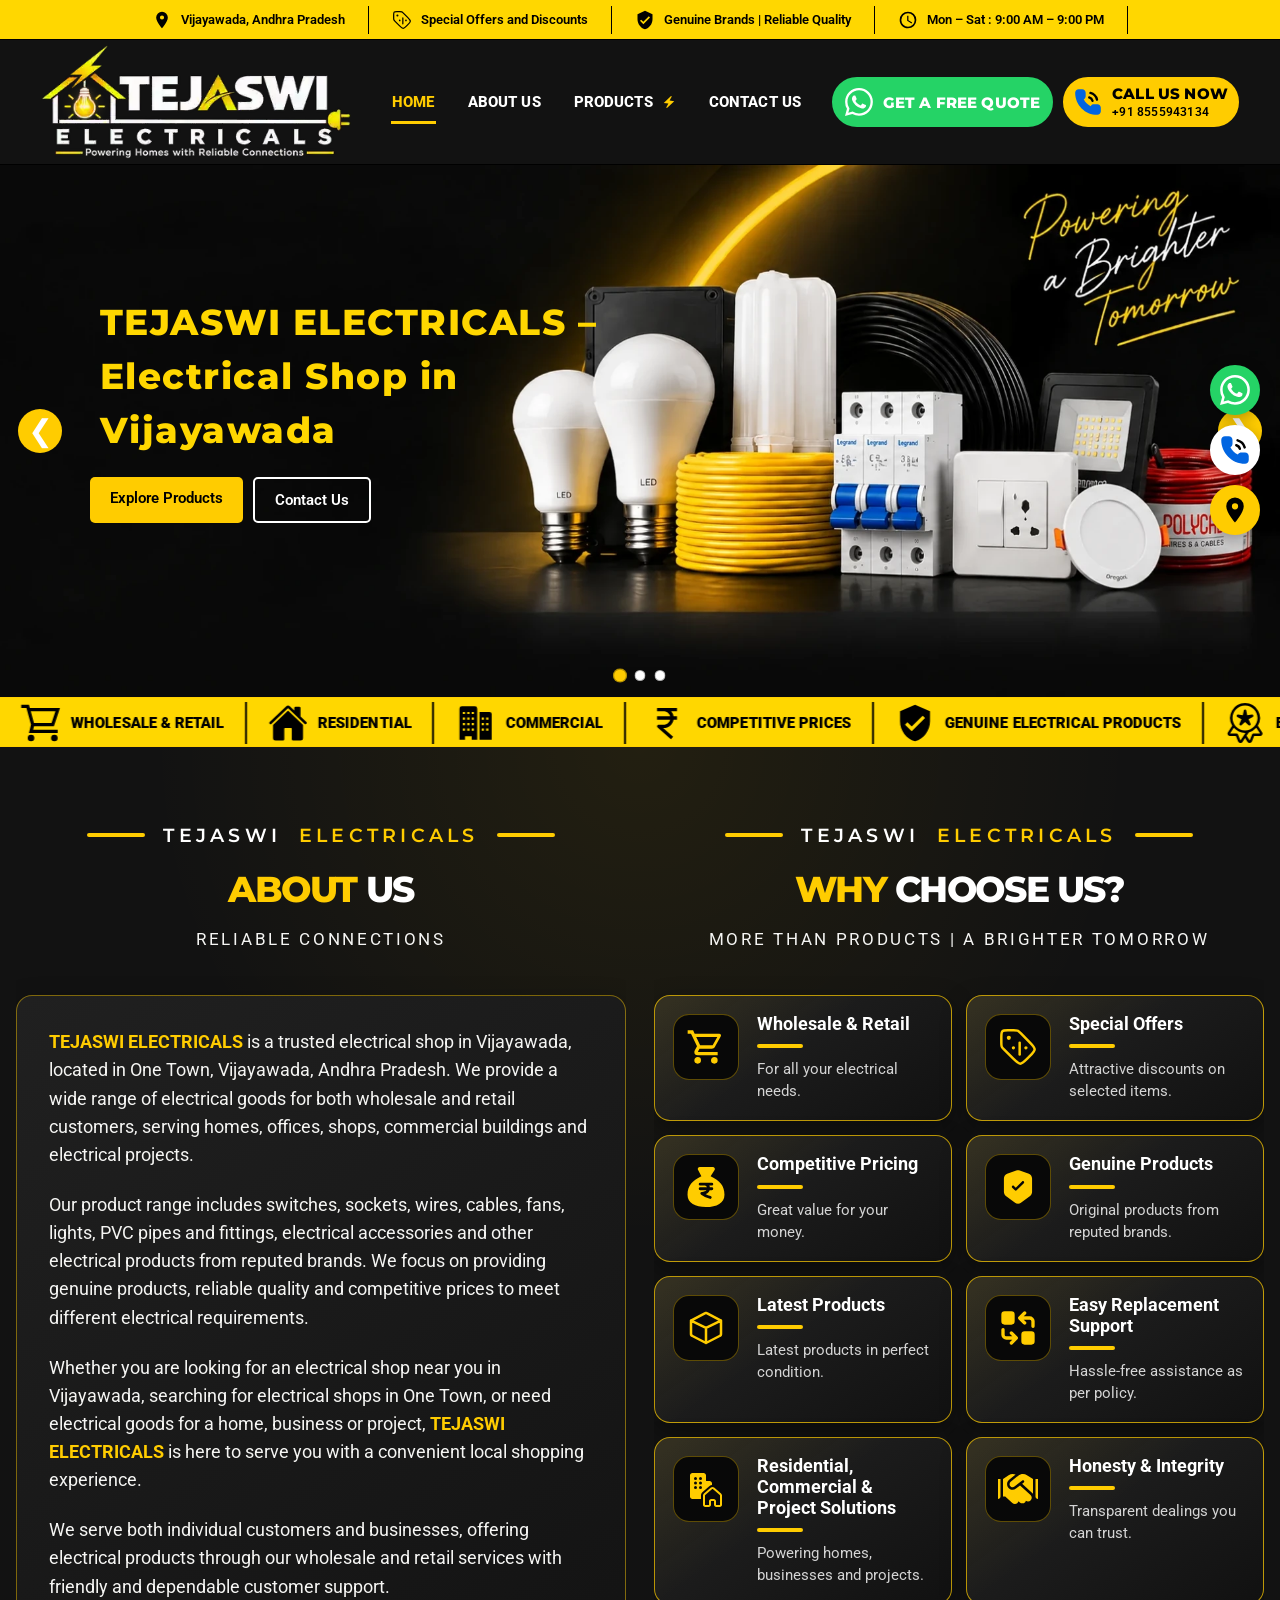
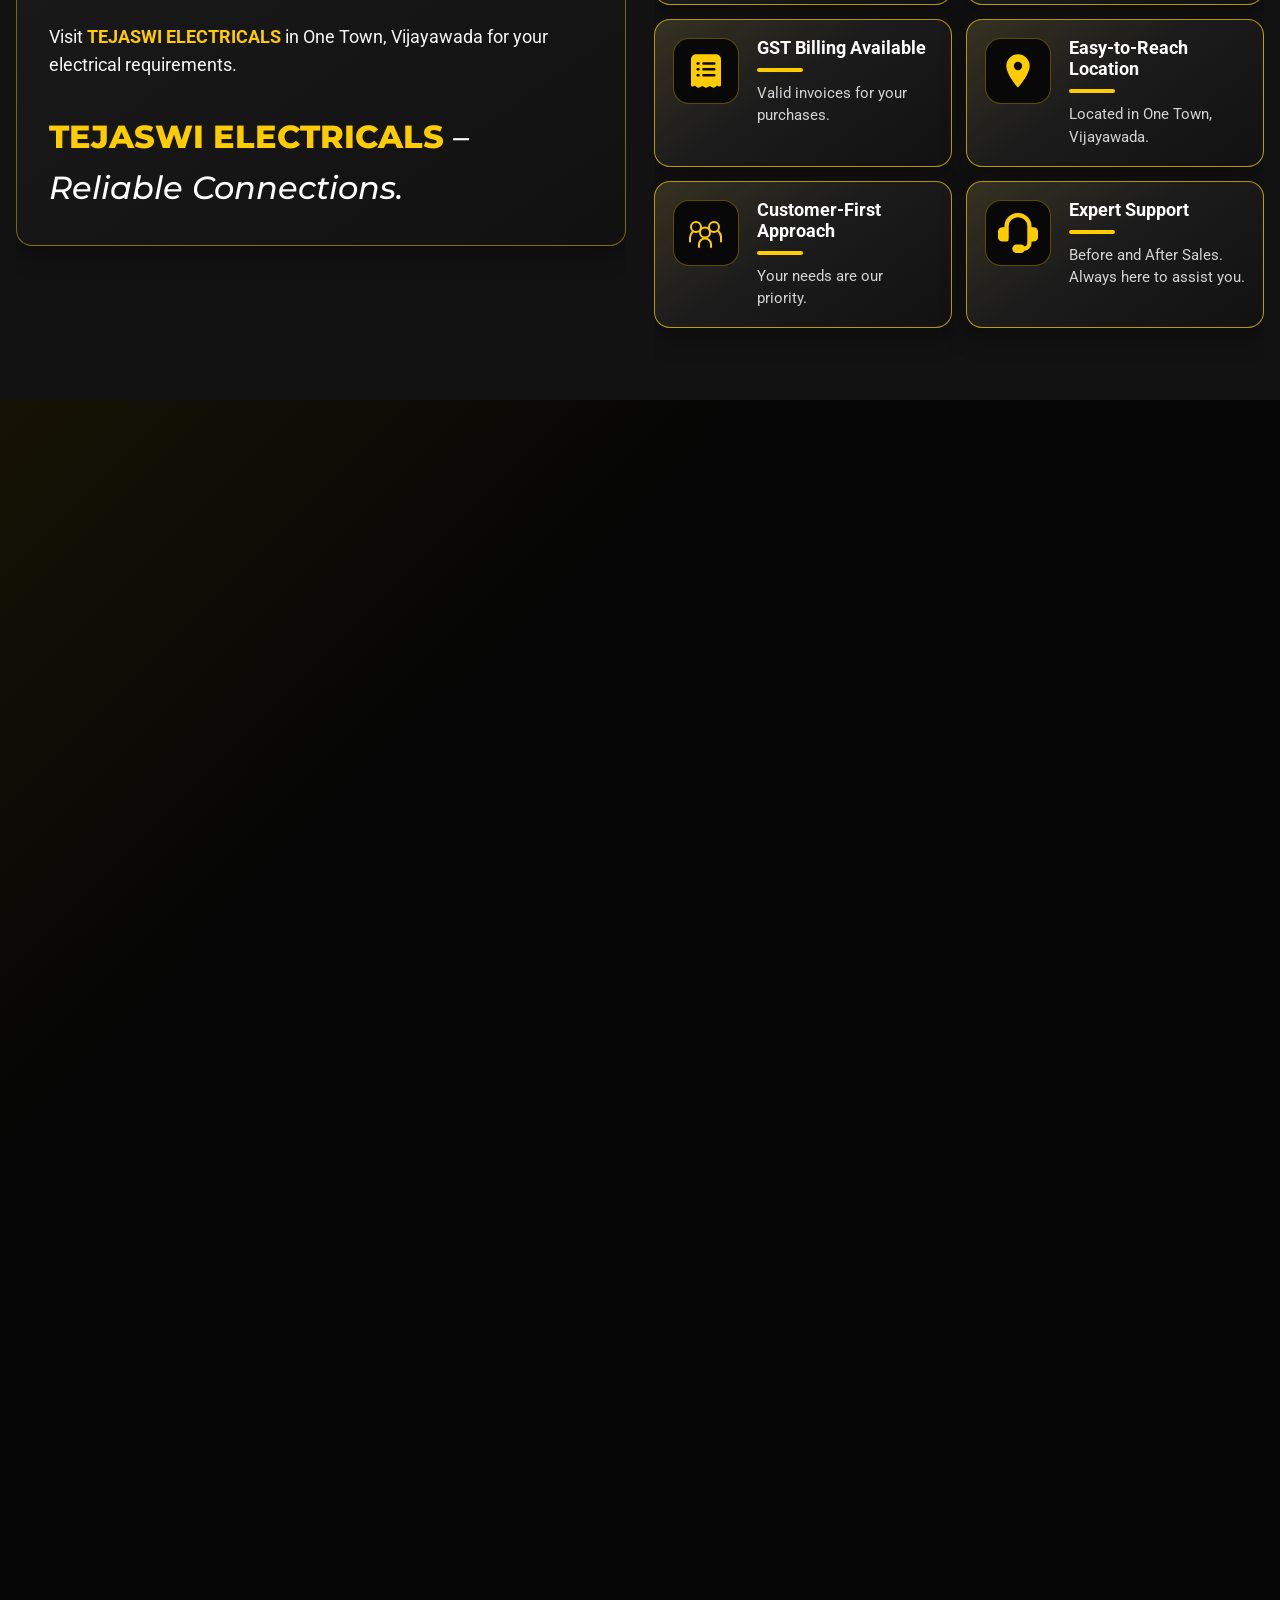
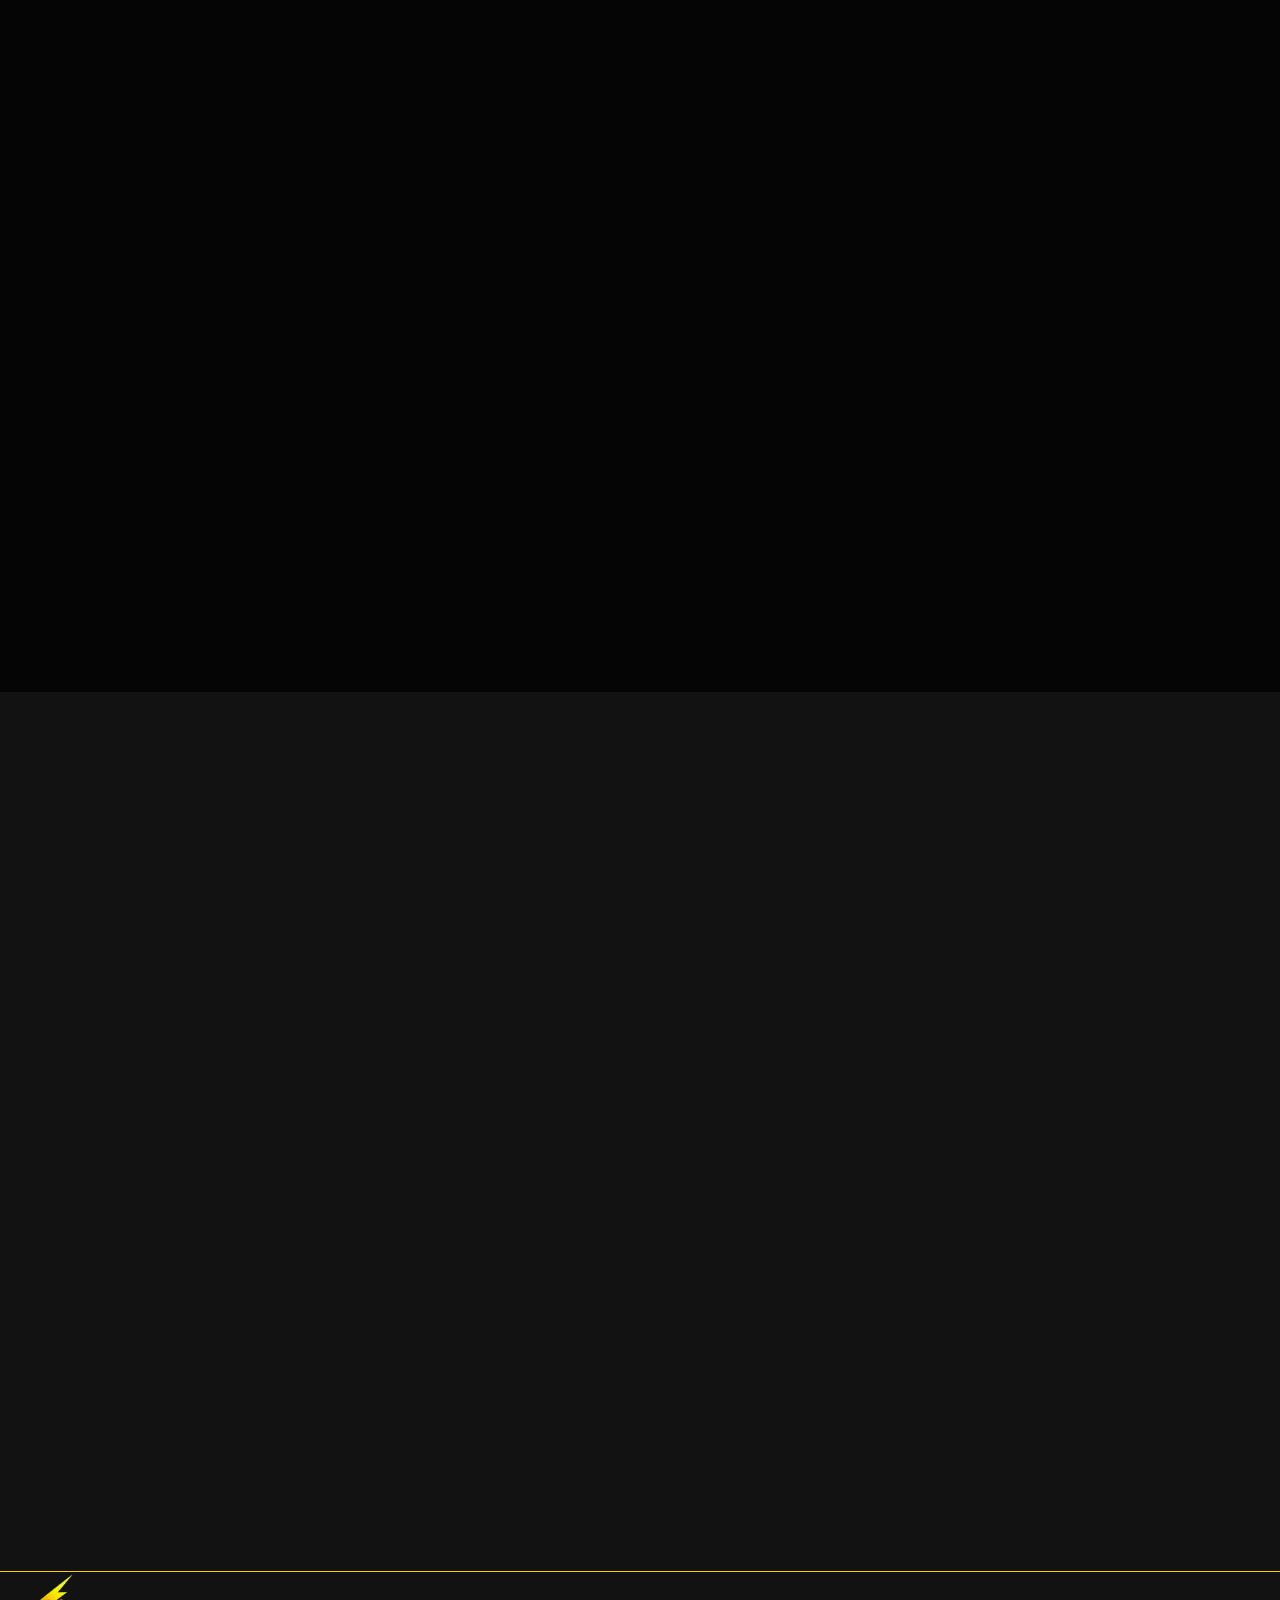
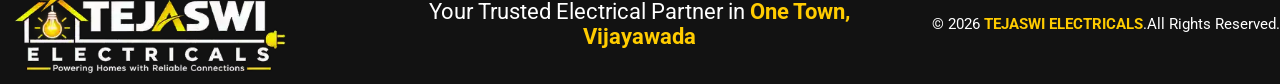
<file: index.html>
<!doctype html>
<html lang="en-IN">
<head>
<meta charset="utf-8">
<meta name="viewport" content="width=device-width, initial-scale=1">
<meta name="theme-color" content="#121212">
<meta name="robots" content="index, follow, max-image-preview:large, max-snippet:-1, max-video-preview:-1">
<meta name="author" content="TEJASWI ELECTRICALS">
<title>TEJASWI ELECTRICALS | Electrical Shop in Vijayawada | Wholesale & Retail</title>
<meta name="description" content="TEJASWI ELECTRICALS is a wholesale and retail electrical shop in One Town, Vijayawada, offering switches, sockets, wires, cables, fans, lights and electrical accessories.">
<link rel="canonical" href="https://tejaswielectricals.github.io/">
<meta property="og:type" content="website">
<meta property="og:site_name" content="TEJASWI ELECTRICALS">
<meta property="og:title" content="TEJASWI ELECTRICALS | Electrical Shop in Vijayawada">
<meta property="og:description" content="Wholesale &amp; retail electrical shop in Vijayawada offering switches, sockets, wires, cables, fans, lights, extension boards and other electrical accessories.">
<meta property="og:url" content="https://tejaswielectricals.github.io/">
<meta property="og:image" content="https://tejaswielectricals.github.io/images/Tejaswi_Electricals_Vijayawada_Logo.svg">
<meta name="twitter:card" content="summary">
<meta name="twitter:title" content="TEJASWI ELECTRICALS | Electrical Shop in Vijayawada">
<meta name="twitter:description" content="Wholesale &amp; retail electrical shop in Vijayawada offering switches, sockets, wires, cables, fans, lights, extension boards and other electrical accessories.">
<meta name="twitter:image" content="https://tejaswielectricals.github.io/images/Tejaswi_Electricals_Vijayawada_Logo.svg">
<link rel="preconnect" href="https://fonts.googleapis.com">
<link rel="preconnect" href="https://fonts.gstatic.com" crossorigin>
<link href="https://fonts.googleapis.com/css2?family=Montserrat:wght@600;700;800&family=Roboto:wght@400;500;600;700&display=swap" rel="stylesheet">
<link rel="icon" type="image/svg+xml" sizes="32x32"
href="images/Tejaswi_Electricals.svg">
<link rel="stylesheet" href="css/style.css">
<script type="application/ld+json">
{
"@context": "https://schema.org",
"@type": "Store",
"name": "TEJASWI ELECTRICALS",
"description": "Wholesale and retail electrical supply store in Vijayawada offering genuine electrical switches, sockets, wires, cables, fans, lights, MCBs, extension boards and other electrical accessories at competitive prices.",
"url": "https://tejaswielectricals.github.io/",
"@id": "https://tejaswielectricals.github.io/#store",
"telephone": "+918555943134",
"email": "tejaswielectricals2026@gmail.com",
// "image": "https://tejaswielectricals.github.io/images/shop.jpg",
"image": [
  "https://tejaswielectricals.github.io/images/shop-exterior.jpg",
  "https://tejaswielectricals.github.io/images/shop-interior.jpg",
  "https://tejaswielectricals.github.io/images/shop-display.jpg"
],
  "logo": "https://tejaswielectricals.github.io/images/logo.png",

  "geo": {
    "@type": "GeoCoordinates",
    "latitude": 16.5168874,
    "longitude": 80.6100423
  },

  "hasMap": "https://www.google.com/maps/dir/?api=1&destination=16.5168874%2C80.6100423",
"sameAs": [
  "https://www.facebook.com/YOUR-PAGE",
  "https://www.google.com/maps/dir/?api=1&destination=16.5168874%2C80.6100423",
  "https://www.instagram.com/YOUR-ACCOUNT"
],

"address": {
"@type": "PostalAddress",
"streetAddress": "11-20-20, Pulabhavi Street, One Town",
"addressLocality": "Vijayawada",
"postalCode": "520001",
"addressRegion": "Andhra Pradesh",
"addressCountry": "IN"
},
"areaServed": {
"@type": "City",
"name": "Vijayawada"
},
"openingHoursSpecification": [
{
"@type": "OpeningHoursSpecification",
"dayOfWeek": [
"Monday",
"Tuesday",
"Wednesday",
"Thursday",
"Friday",
"Saturday"
],
"opens": "09:00",
"closes": "21:00"
}
]
}
</script>
</head>
<body>
<header class="header">
<div class="topbar">
<div class="topitem">
<img class="external-icon" src="images/icons/Tejaswi_Electricals_Vijayawada_Location.svg" alt="Tejaswi_Electricals_Vijayawada_Location">
Vijayawada, Andhra Pradesh
</div>
<div class="topitem">
<img class="external-icon" src="images/icons/Tejaswi_Electricals_Deep_Discount_Special_Offers_.svg" alt="">
Special Offers and Discounts
</div>
<div class="topitem">
<img class="external-icon" src="images/icons/Tejaswi_Electricals_Genuine_Electrical_Products_.svg" alt="Tejaswi_Electricals_Genuine_Electrical_Products">
Genuine Brands | Reliable Quality
</div>
<div class="topitem">
<img class="external-icon" src="images/icons/Tejaswi_Electricals_Timings.svg" alt="Tejaswi_Electricals_Timings">
Mon – Sat : 9:00 AM – 9:00 PM
</div>
</div>
<div class="navwrap">
<nav class="nav">
<a class="brandnav" href="index.html" aria-label="TEJASWI ELECTRICALS home">
<img alt="TEJASWI ELECTRICALS in Vijayawada" src="images/Tejaswi_Electricals_Vijayawada_Logo.svg">
</a>
<div class="links">
<a class="link active" href="index.html">HOME</a>
<a class="link" href="#tejaswi-about-section">ABOUT US</a>
<div class="products">
<a class="link products-trigger" href="#tejaswi-shop-section">
PRODUCTS
<img class="external-icon" src="images/Tejaswi_Electricals.svg" alt="Tejaswi_Electricals_Buy_Products">
</a>
</div>
<a class="link" href="#tejaswi-contact-section">CONTACT US</a>
</div>
<div class="actions">
<a class="cta quote" href="https://wa.me/918555943134" target="_blank" rel="noopener">
<img class="external-icon" src="images/social/Tejaswi_Electricals_Vijayawada_Whatsapp.svg" alt="Tejaswi Electricals Whatsapp Quote">
GET A FREE QUOTE
</a>
<a class="cta call" href="tel:+918555943134">
<img class="external-icon" src="images/social/Tejaswi_Electricals_Vijayawada_Phonecall.svg" alt="Tejaswi Electricals Phone Number">
<span class="call-copy">CALL US NOW<small> +91 8555943134 </small></span>
</a>
</div>
<button class="menu-btn" id="menuBtn" aria-label="Open menu" aria-expanded="false">
<img class="external-icon" src="images/icons/Tejaswi_Electricals_Menu.svg" alt="Menu">
</button>
</nav>
</div>
<div class="mobile-menu" id="mobileMenu">
<a class="mobile-row active" href="index.html">
<span class="mi"><img class="external-icon" src="images/icons/Tejaswi_Electricals_Home.svg" alt="Tejaswi_Electricals_Home"></span>
HOME
</a>
<a class="mobile-row" href="#tejaswi-about-section">
<span class="mi"><img class="external-icon" src="images/icons/Tejaswi_Electricals_Customer_First.svg" alt="Tejaswi_Electricals_About_Us"></span>
ABOUT US
</a>
<div class="product-mobile" id="productMobile">
<a class="mobile-row" href="#tejaswi-shop-section">
<span class="mi"><img class="external-icon" src="images/icons/Tejaswi_Electricals_Buy_Products.svg" alt="Tejaswi_Electricals_Buy_Products"></span>
PRODUCTS
</a>
<button class="product-toggle" id="productToggle" aria-label="Open products submenu">
<img class="external-icon" src="images/Tejaswi_Electricals.svg" alt="Tejaswi_Electricals">
</button>
</div>
<a class="mobile-row" href="#tejaswi-contact-section">
<span class="mi"><img class="external-icon" src="images/icons/Tejaswi_Electricals_Contact_US.svg" alt="Tejaswi_Electricals_Contact_Us"></span>
CONTACT US
</a>
<div class="mobile-actions">
<a class="cta quote" href="https://wa.me/918555943134" target="_blank" rel="noopener">
<img class="external-icon" src="images/social/Tejaswi_Electricals_Vijayawada_Whatsapp.svg" alt="Tejaswi Electricals Whatsapp Quote">
GET A FREE QUOTE
</a>
<a class="cta call" href="tel:+918555943134">
<span class="mobile-call-line">
<img class="external-icon" src="images/social/Tejaswi_Electricals_Vijayawada_Phonecall.svg" alt="Tejaswi Electricals Phone Number">
<strong>CALL US NOW</strong>
</span>
<small>+91 8555943134</small>
</a>
</div>
</div>
</header>
<div class="header-spacer" aria-hidden="true"></div>
<main>
<section id="tejaswi-electricals-slider"
aria-label="TEJASWI ELECTRICALS banners">
<input type="radio"
name="tejaswi-electricals-slider-control"
id="tejaswi-slider-slide-1"
checked>
<input type="radio"
name="tejaswi-electricals-slider-control"
id="tejaswi-slider-slide-2">
<input type="radio"
name="tejaswi-electricals-slider-control"
id="tejaswi-slider-slide-3">
<div class="tejaswi-slider-slides">
<div class="tejaswi-slider-slide">
<picture><source media="(max-width: 768px)" srcset="images/banners/b1m.webp">
<img
src="images/banners/b1.webp"
width="1942" height="809" alt=" TEJASWI ELECTRICALS wholesale and retail electrical products including fans, lights, switches,sockets and MCBs"
loading="eager" fetchpriority="high" decoding="async"></picture>
<div class="tejaswi-slider-content">
<div class="tejaswi-slider-small-title">
<h1>TEJASWI ELECTRICALS – Electrical Shop in Vijayawada</h1>
</div>
<div class="tejaswi-slider-buttons">
<a class="tejaswi-slider-button tejaswi-slider-button-primary"
href="#tejaswi-shop-section">
Explore Products
</a>
<a class="tejaswi-slider-button tejaswi-slider-button-secondary"
href="#tejaswi-contact-section">
Contact Us
</a>
</div>
</div>
</div>
<div class="tejaswi-slider-slide">
<picture><source media="(max-width: 768px)" srcset="images/banners/b2m.webp">
<img
src="images/banners/b2.webp"
width="1942" height="809"
alt="Fans and lighting electrical products"
loading="lazy" decoding="async"></picture>
</div>
<div class="tejaswi-slider-slide">
<picture><source media="(max-width: 768px)" srcset="images/banners/b3m.webp">
<img
src="images/banners/b3.webp"
width="1942" height="809"
alt="Trusted electrical brands and products"
loading="lazy" decoding="async"></picture>
</div>
</div>
<div class="tejaswi-slider-arrow-set tejaswi-slider-arrows-1">
<label
class="tejaswi-slider-arrow tejaswi-slider-arrow-prev"
for="tejaswi-slider-slide-3">
&#10094;
</label>
<label
class="tejaswi-slider-arrow tejaswi-slider-arrow-next"
for="tejaswi-slider-slide-2">
&#10095;
</label>
</div>
<div class="tejaswi-slider-arrow-set tejaswi-slider-arrows-2">
<label
class="tejaswi-slider-arrow tejaswi-slider-arrow-prev"
for="tejaswi-slider-slide-1">
&#10094;
</label>
<label
class="tejaswi-slider-arrow tejaswi-slider-arrow-next"
for="tejaswi-slider-slide-3">
&#10095;
</label>
</div>
<div class="tejaswi-slider-arrow-set tejaswi-slider-arrows-3">
<label
class="tejaswi-slider-arrow tejaswi-slider-arrow-prev"
for="tejaswi-slider-slide-2">
&#10094;
</label>
<label
class="tejaswi-slider-arrow tejaswi-slider-arrow-next"
for="tejaswi-slider-slide-1">
&#10095;
</label>
</div>
<div class="tejaswi-slider-dots">
<label
class="tejaswi-slider-dot"
for="tejaswi-slider-slide-1">
</label>
<label
class="tejaswi-slider-dot"
for="tejaswi-slider-slide-2">
</label>
<label
class="tejaswi-slider-dot"
for="tejaswi-slider-slide-3">
</label>
</div>
</section>
<section class="tejaswi-marquee" aria-label="TEJASWI ELECTRICALS highlights">
<div class="marquee-track">
<div class="marquee-group">
<div class="marquee-item">
<img src="images/icons/Tejaswi_Electricals_Wholesale_Retail_.svg" alt="" class="marquee-icon">
<span>WHOLESALE & RETAIL</span>
</div>
<span class="separator" aria-hidden="true"></span>
<div class="marquee-item">
<img src="images/icons/Tejaswi_Electricals_Home_.svg" alt="" class="marquee-icon">
<span>RESIDENTIAL</span>
</div>
<span class="separator" aria-hidden="true"></span>
<div class="marquee-item">
<img src="images/icons/Tejaswi_Electricals_Commercial.svg" alt="" class="marquee-icon">
<span>COMMERCIAL</span>
</div>
<span class="separator" aria-hidden="true"></span>
<div class="marquee-item">
<img src="images/icons/Tejaswi_Electricals_Competitive_Price_.svg" alt="" class="marquee-icon">
<span>COMPETITIVE PRICES</span>
</div>
<span class="separator" aria-hidden="true"></span>
<div class="marquee-item">
<img src="images/icons/Tejaswi_Electricals_Genuine_Electrical_Products_.svg" alt="" class="marquee-icon">
<span>GENUINE ELECTRICAL PRODUCTS</span>
</div>
<span class="separator" aria-hidden="true"></span>
<div class="marquee-item">
<img src="images/icons/Tejaswi_Electricals_Genuine_Best_Trusted_Brands_.svg" alt="" class="marquee-icon">
<span>BEST BRANDS</span>
</div>
<span class="separator" aria-hidden="true"></span>
<div class="marquee-item">
<img src="images/icons/Tejaswi_Electricals_Customer_Support_.svg" alt="" class="marquee-icon">
<span>AFTER-SALES SUPPORT</span>
</div>
<span class="separator" aria-hidden="true"></span>
<div class="marquee-item">
<img src="images/icons/Tejaswi_Electricals_Vijayawada_Location.svg" alt="" class="marquee-icon">
<span>VISIT OUR STORE</span>
</div>
<span class="separator" aria-hidden="true"></span><img src="images/icons/baseline_double_arrow.svg" alt="" class="end-arrow">
</div>
<div class="marquee-group" aria-hidden="true">
<div class="marquee-item">
<img src="images/icons/Tejaswi_Electricals_Wholesale_Retail_.svg" alt="" class="marquee-icon">
<span>WHOLESALE & RETAIL</span>
</div>
<span class="separator" aria-hidden="true"></span>
<div class="marquee-item">
<img src="images/icons/Tejaswi_Electricals_Home_.svg" alt="" class="marquee-icon">
<span>RESIDENTIAL</span>
</div>
<span class="separator" aria-hidden="true"></span>
<div class="marquee-item">
<img src="images/icons/Tejaswi_Electricals_Commercial.svg" alt="" class="marquee-icon">
<span>COMMERCIAL</span>
</div>
<span class="separator" aria-hidden="true"></span>
<div class="marquee-item">
<img src="images/icons/Tejaswi_Electricals_Competitive_Price_.svg" alt="" class="marquee-icon">
<span>COMPETITIVE PRICES</span>
</div>
<span class="separator" aria-hidden="true"></span>
<div class="marquee-item">
<img src="images/icons/Tejaswi_Electricals_Genuine_Electrical_Products_.svg" alt="" class="marquee-icon">
<span>GENUINE ELECTRICAL PRODUCTS</span>
</div>
<span class="separator" aria-hidden="true"></span>
<div class="marquee-item">
<img src="images/icons/Tejaswi_Electricals_Genuine_Best_Trusted_Brands_.svg" alt="" class="marquee-icon">
<span>BEST BRANDS</span>
</div>
<span class="separator" aria-hidden="true"></span>
<div class="marquee-item">
<img src="images/icons/Tejaswi_Electricals_Customer_Support_.svg" alt="" class="marquee-icon">
<span>AFTER-SALES SUPPORT</span>
</div>
<span class="separator" aria-hidden="true"></span>
<div class="marquee-item">
<img src="images/icons/Tejaswi_Electricals_Vijayawada_Location.svg" alt="" class="marquee-icon">
<span>VISIT OUR STORE</span>
</div>
<span class="separator" aria-hidden="true"></span><img src="images/icons/baseline_double_arrow.svg" alt="" class="end-arrow">
</div>
</div>
</section>
<div id="tejaswi-about-section" class="tejaswi-about-root">
<div class="tejaswi-about-two-column-layout">
<section class="tejaswi-about-section" id="tejaswi-about-about-us">
<div class="tejaswi-about-container">
<header class="tejaswi-about-section-heading">
<div class="tejaswi-about-eyebrow"> TEJASWI<span> ELECTRICALS</span></div>
<h2 class="tejaswi-about-brand-heading">
<span class="tejaswi-about-yellow">About</span> <span class="tejaswi-about-white">Us</span>
</h2>
<p class="tejaswi-about-tagline">Reliable Connections</p>
</header>
<div class="tejaswi-about-about-layout">
<div class="tejaswi-about-about-copy">
<p>
<span class="tejaswi-about-highlight">TEJASWI ELECTRICALS</span> is a trusted electrical shop in Vijayawada,
located in One Town, Vijayawada, Andhra Pradesh. We provide a wide range of
electrical goods for both wholesale and retail customers, serving homes, offices, shops,
commercial buildings and electrical projects.
</p>
<p>
Our product range includes switches, sockets, wires, cables, fans, lights, PVC pipes and
fittings, electrical accessories and other electrical products from reputed brands.
We focus on providing genuine products, reliable quality and competitive prices to meet
different electrical requirements.
</p>
<p>
Whether you are looking for an electrical shop near you in Vijayawada, searching for
electrical shops in One Town, or need electrical goods for a home, business or project,
<span class="tejaswi-about-highlight">TEJASWI ELECTRICALS</span> is here to serve you with a convenient
local shopping experience.
</p>
<p>
We serve both individual customers and businesses, offering electrical products through
our wholesale and retail services with friendly and dependable customer support.
</p>
<p>
Visit <span class="tejaswi-about-highlight">TEJASWI ELECTRICALS</span> in One Town, Vijayawada
for your electrical requirements.
</p>
<div class="tejaswi-about-reliable-line">
TEJASWI ELECTRICALS <em>– Reliable Connections.</em>
</div>
</div>
</div>
</div>
</section>
<section class="tejaswi-about-section" id="tejaswi-about-why-choose-us">
<div class="tejaswi-about-container">
<header class="tejaswi-about-section-heading">
<div class="tejaswi-about-eyebrow">TEJASWI <span>ELECTRICALS</span></div>
<h2 class="tejaswi-about-brand-heading">
<span class="tejaswi-about-yellow">Why</span> <span class="tejaswi-about-white">Choose Us?</span>
</h2>
<p class="tejaswi-about-tagline">More Than Products | A Brighter Tomorrow</p>
</header>
<div class="tejaswi-about-benefits-grid">
<article class="tejaswi-about-benefit-card">
<div class="tejaswi-about-benefit-icon">
<img src="images/icons/Tejaswi_Electricals_Wholesale_Retail.svg" alt="Tejaswi Electricals Wholesale and Retail" width="40" height="40" loading="lazy" decoding="async">
</div>
<div class="tejaswi-about-benefit-content">
<h3>Wholesale &amp; Retail</h3>
<p>For all your electrical needs.</p>
</div>
</article>
<article class="tejaswi-about-benefit-card">
<div class="tejaswi-about-benefit-icon">
<img src="images/icons/Tejaswi_Electricals_Deep_Discount_Special_Offers.svg" alt="Special Offers and discounts" width="40" height="40" loading="lazy" decoding="async">
</div>
<div class="tejaswi-about-benefit-content">
<h3>Special Offers</h3>
<p>Attractive discounts on selected items.</p>
</div>
</article>
<article class="tejaswi-about-benefit-card">
<div class="tejaswi-about-benefit-icon">
<img src="images/icons/Tejaswi_Electricals_Competitive_Price.svg" alt="Competitive Pricing" width="40" height="40" loading="lazy" decoding="async">
</div>
<div class="tejaswi-about-benefit-content">
<h3>Competitive Pricing</h3>
<p>Great value for your money.</p>
</div>
</article>
<article class="tejaswi-about-benefit-card">
<div class="tejaswi-about-benefit-icon">
<img src="images/icons/Tejaswi_Electricals_Genuine_Electrical_Products.svg" alt="Genuine Products " width="40" height="40" loading="lazy" decoding="async">
</div>
<div class="tejaswi-about-benefit-content">
<h3>Genuine Products</h3>
<p>Original products from reputed brands.</p>
</div>
</article>
<article class="tejaswi-about-benefit-card">
<div class="tejaswi-about-benefit-icon">
<img src="images/icons/Tejaswi_Electricals_Latest_Products.svg" alt="Latest Products" width="40" height="40" loading="lazy" decoding="async">
</div>
<div class="tejaswi-about-benefit-content">
<h3>Latest Products</h3>
<p>Latest products in perfect condition.</p>
</div>
</article>
<article class="tejaswi-about-benefit-card">
<div class="tejaswi-about-benefit-icon">
<img src="images/icons/Tejaswi_Electricals_Replacement_Support.svg" alt="Replacement Support " width="40" height="40" loading="lazy" decoding="async">
</div>
<div class="tejaswi-about-benefit-content">
<h3>Easy Replacement Support</h3>
<p>Hassle-free assistance as per policy.</p>
</div>
</article>
<article class="tejaswi-about-benefit-card">
<div class="tejaswi-about-benefit-icon">
<img src="images/icons/Tejaswi_Electricals_Residential_Commercial_Projects.svg" alt="Residential Commercial Projects" width="40" height="40" loading="lazy" decoding="async">
</div>
<div class="tejaswi-about-benefit-content">
<h3>Residential, Commercial &amp; Project Solutions</h3>
<p>Powering homes, businesses and projects.</p>
</div>
</article>
<article class="tejaswi-about-benefit-card">
<div class="tejaswi-about-benefit-icon">
<img src="images/icons/Tejaswi_Electricals_Honesty_Integrity.svg" alt="Honesty and Integrity" width="40" height="40" loading="lazy" decoding="async">
</div>
<div class="tejaswi-about-benefit-content">
<h3>Honesty &amp; Integrity</h3>
<p>Transparent dealings you can trust.</p>
</div>
</article>
<article class="tejaswi-about-benefit-card">
<div class="tejaswi-about-benefit-icon">
<img src="images/icons/Tejaswi_Electricals_Gst_Billing.svg" alt="GST billing" width="40" height="40" loading="lazy" decoding="async">
</div>
<div class="tejaswi-about-benefit-content">
<h3>GST Billing Available</h3>
<p>Valid invoices for your purchases.</p>
</div>
</article>
<article class="tejaswi-about-benefit-card">
<div class="tejaswi-about-benefit-icon">
<img src="images/icons/Tejaswi_Electricals_Easy-Location_Near_Me.svg" alt="Easy accessible Location in Vijayawada" width="40" height="40" loading="lazy" decoding="async">
</div>
<div class="tejaswi-about-benefit-content">
<h3>Easy-to-Reach Location</h3>
<p>Located in One Town, Vijayawada.</p>
</div>
</article>
<article class="tejaswi-about-benefit-card">
<div class="tejaswi-about-benefit-icon">
<img src="images/icons/Tejaswi_Electricals_Customer_First.svg" alt="Customer-first service" width="40" height="40" loading="lazy" decoding="async">
</div>
<div class="tejaswi-about-benefit-content">
<h3>Customer-First Approach</h3>
<p>Your needs are our priority.</p>
</div>
</article>
<article class="tejaswi-about-benefit-card">
<div class="tejaswi-about-benefit-icon">
<img src="images/icons/Tejaswi_Electricals_Customer_Support.svg" alt="Expert Support" width="40" height="40" loading="lazy" decoding="async">
</div>
<div class="tejaswi-about-benefit-content">
<h3>Expert Support</h3>
<p>Before and After Sales. Always here to assist you.</p>
</div>
</article>
</div>
</div>
</section>
</div>
</div>
<div id="tejaswi-shop-section" class="tejaswi-shop-catalog">
<section class="tejaswi-shop-section" id="tejaswi-shop-shop-by-brand">
<div class="tejaswi-shop-section-header">
<h2 class="tejaswi-shop-section-heading">Shop by <span class="tejaswi-shop-highlight">Brand</span></h2>
<div class="tejaswi-shop-header-tools">
<div class="tejaswi-shop-trust-item">
<img class="tejaswi-shop-trust-icon"
src="images/icons/Tejaswi_Electricals_Trusted_Brands.svg"
alt="Trusted brands" loading="lazy" decoding="async">
<span>Trusted<br>Brands</span>
</div>
<div class="tejaswi-shop-trust-item">
<img class="tejaswi-shop-trust-icon"
src="images/icons/Tejaswi_Electricals_Manufacturer_Warranty.svg"
alt="Manufacturer warranty" loading="lazy" decoding="async">
<span>Manufacturer<br>Warranty</span>
</div>
</div>
</div>
<div class="tejaswi-shop-brands-grid" id="tejaswi-shop-all-brands">
<article class="tejaswi-shop-brand-card" aria-label="Goldmedal">
<img src="images/brands/goldmedal.svg" alt="Goldmedal Electrical Products" loading="lazy" decoding="async">
</article>
<article class="tejaswi-shop-brand-card" aria-label="Legrand">
<img src="images/brands/legrand.svg" alt="Legrand Electrical Products" loading="lazy" decoding="async">
</article>
<article class="tejaswi-shop-brand-card" aria-label="Norisys">
<img src="images/brands/norisys.svg" alt="Norisys Electrical Products" loading="lazy" decoding="async">
</article>
<article class="tejaswi-shop-brand-card" aria-label="GM">
<img src="images/brands/gm.svg" alt="GM Electrical Products" loading="lazy" decoding="async">
</article>
<article class="tejaswi-shop-brand-card" aria-label="anchor">
<img src="images/brands/anchor.svg" alt="anchor Electrical Products" loading="lazy" decoding="async">
</article>
<article class="tejaswi-shop-brand-card" aria-label="Cona">
<img src="images/brands/cona.svg" alt="Cona Electrical Products" loading="lazy" decoding="async">
</article>
<article class="tejaswi-shop-brand-card" aria-label="Polycab">
<img src="images/brands/polycab.svg" alt="Polycab Electrical Products" loading="lazy" decoding="async">
</article>
<article class="tejaswi-shop-brand-card" aria-label="Finolex">
<img src="images/brands/finolex.svg" alt="Finolex Electrical Products" loading="lazy" decoding="async">
</article>
<article class="tejaswi-shop-brand-card" aria-label="Ultra Volt">
<img src="images/brands/ultravolt.svg" alt="Ultra Volt Electrical Products" loading="lazy" decoding="async">
</article>
<article class="tejaswi-shop-brand-card" aria-label="RR Kabel">
<img src="images/brands/rrkabel.svg" alt="RR Kabel Electrical Products" loading="lazy" decoding="async">
</article>
<article class="tejaswi-shop-brand-card" aria-label="KEI">
<img src="images/brands/kei.svg" alt="KEI Electrical Products" loading="lazy" decoding="async"></article>
<article class="tejaswi-shop-brand-card" aria-label="Crompton">
<img src="images/brands/crompton.svg" alt="Crompton Electrical Products" loading="lazy" decoding="async">
</article>
<article class="tejaswi-shop-brand-card" aria-label="Orient Electric">
<img src="images/brands/orient.avif" alt="Orient Electric Electrical Products" decoding="async" loading="lazy">
</article>
<article class="tejaswi-shop-brand-card" aria-label="Atomberg">
<img src="images/brands/atomberg.svg" alt="Atomberg Electrical Products" loading="lazy" decoding="async">
</article>
<article class="tejaswi-shop-brand-card" aria-label="Philips">
<img src="images/brands/philips.svg" alt="Philips Electrical Products" loading="lazy" decoding="async">
</article>
<article class="tejaswi-shop-brand-card" aria-label="Havells">
<img src="images/brands/havells.svg" alt="Havells Electrical Products" loading="lazy" decoding="async">
</article>
<article class="tejaswi-shop-brand-card" aria-label="Schneider Electric">
<img src="images/brands/schneider.svg" alt="Schneider Electric Electrical Products" loading="lazy" decoding="async">
</article>
<article class="tejaswi-shop-brand-card" aria-label="Ashirvad">
<img src="images/brands/ashirvad.svg" alt="Ashirvad Electrical Products" loading="lazy" decoding="async">
</article>
<article class="tejaswi-shop-brand-card" aria-label="Polyline">
<img src="images/brands/polyline.svg" alt="Polyline Electrical Products" loading="lazy" decoding="async">
</article>
<article class="tejaswi-shop-brand-card" aria-label="AO Smith">
<img src="images/brands/aosmith.svg" alt="AO Smith Electrical Products" loading="lazy" decoding="async">
</article>
<article class="tejaswi-shop-brand-card" aria-label="Racold">
<img src="images/brands/racold.svg" alt="Racold Electrical Products" loading="lazy" decoding="async">
</article>
</div>
</section>
<section class="tejaswi-shop-section" id="tejaswi-shop-shop-by-products">
<div class="tejaswi-shop-section-header tejaswi-shop-products-header">
<h2 class="tejaswi-shop-section-heading">Shop by <span class="tejaswi-shop-highlight">Products</span></h2>
<div class="tejaswi-shop-header-tools">
<div class="tejaswi-shop-trust-item">
<img class="tejaswi-shop-feature-icon"
src="images/icons/Tejaswi_Electricals_Wide_Range.svg"
alt="Wide range of products" loading="lazy" decoding="async">
<span>Wide<br>Range</span>
</div>
<div class="tejaswi-shop-trust-item">
<img class="tejaswi-shop-feature-icon"
src="images/icons/Tejaswi_Electricals_Quality_Products.svg"
alt="Quality products" loading="lazy" decoding="async">
<span>Quality<br>Products</span>
</div>
</div>
</div>
<div class="tejaswi-shop-product-grid" id="tejaswi-shop-all-products">
<a class="tejaswi-shop-product-card tejaswi-shop-has-arrow" href="#">
<img class="tejaswi-shop-product-image" src="images/products/Tejaswi_Electricals_Switches_Sockets.webp" width="920" height="518" alt="Electrical Switches and sockets" decoding="async" loading="lazy">
<div class="tejaswi-shop-product-content">
<h3 class="tejaswi-shop-product-title">Switches &amp;<strong> Sockets</strong> </h3>
<p class="tejaswi-shop-product-description">Switches, Sockets, Dimmers, Indicators &amp; More</p>
</div>
<span class="tejaswi-shop-arrow-button">→</span>
</a>
<a class="tejaswi-shop-product-card tejaswi-shop-has-arrow" href="#">
<img class="tejaswi-shop-product-image" src="images/products/Tejaswi_Electricals_Modular_Switch_Plates.webp" width="920" height="518" alt="Electrical Modular plates" decoding="async" loading="lazy">
<div class="tejaswi-shop-product-content">
<h3 class="tejaswi-shop-product-title">Modular<strong> Plates</strong></h3>
<p class="tejaswi-shop-product-description">Designer Plates, Frames, Modular Switch Plates &amp; More</p>
</div>
<span class="tejaswi-shop-arrow-button">→</span>
</a>
<a class="tejaswi-shop-product-card tejaswi-shop-has-arrow" href="#">
<img class="tejaswi-shop-product-image" src="images/products/Tejaswi_Electricals_Gang_Boxes.webp" width="920" height="518" alt="Electrical Gang boxes" decoding="async" loading="lazy">
<div class="tejaswi-shop-product-content">
<h3 class="tejaswi-shop-product-title">Gang <strong>Boxes</strong></h3>
<p class="tejaswi-shop-product-description">Meter Boxes, Junction Boxes, Metal Boxes, Wooden Boxes &amp; More</p>
</div>
<span class="tejaswi-shop-arrow-button">→</span>
</a>
<a class="tejaswi-shop-product-card tejaswi-shop-has-arrow" href="#">
<img class="tejaswi-shop-product-image" src="images/products/Tejaswi_Electricals_Cables_Wires.webp" width="920" height="518" alt="Electrical Cables and wires" decoding="async" loading="lazy">
<div class="tejaswi-shop-product-content">
<h3 class="tejaswi-shop-product-title">Cables &amp; <strong>Wires</strong></h3>
<p class="tejaswi-shop-product-description">House Wires, Power Cables, Flexible Cables, Data Cables &amp; More</p>
</div>
<span class="tejaswi-shop-arrow-button">→</span>
</a>
<a class="tejaswi-shop-product-card tejaswi-shop-has-arrow" href="#">
<img class="tejaswi-shop-product-image" src="images/products/Tejaswi_Electricals_Lighting.webp" width="920" height="518" alt="Electrical Led and Lighting products" decoding="async" loading="lazy">
<div class="tejaswi-shop-product-content">
<h3 class="tejaswi-shop-product-title">LED Lights<strong> & Lighting Products</strong></h3>
<p class="tejaswi-shop-product-description">LED Bulbs, LED Tubes, Panel Lights, Downlights, Flood Lights &amp; More</p>
</div>
<span class="tejaswi-shop-arrow-button">→</span>
</a>
<a class="tejaswi-shop-product-card tejaswi-shop-has-arrow" href="#">
<img class="tejaswi-shop-product-image" src="images/products/Tejaswi_Electricals_Fans.webp" width="920" height="518" alt="Electrical Fans" decoding="async" loading="lazy">
<div class="tejaswi-shop-product-content">
<h3 class="tejaswi-shop-product-title"><strong>Fans</strong></h3>
<p class="tejaswi-shop-product-description">Ceiling Fans, Table Fans, Wall Fans, Exhaust Fans, Pedestal Fans &amp; More</p>
</div>
<span class="tejaswi-shop-arrow-button">→</span>
</a>
<a class="tejaswi-shop-product-card tejaswi-shop-has-arrow" href="#">
<img class="tejaswi-shop-product-image" src="images/products/Tejaswi_Electricals_MCB_Protection.webp" width="920" height="518" alt="Electrical MCB, Switch Gear and protection products" decoding="async" loading="lazy">
<div class="tejaswi-shop-product-content">
<h3 class="tejaswi-shop-product-title">MCB &amp;<strong> Protection</strong></h3>
<p class="tejaswi-shop-product-description">Circuit Breakers, Fuses, Isolators, Distribution Boxes, Insulation Tape &amp; More</p>
</div>
<span class="tejaswi-shop-arrow-button">→</span>
</a>
<a class="tejaswi-shop-product-card tejaswi-shop-has-arrow" href="#">
<img class="tejaswi-shop-product-image" src="images/products/Tejaswi_Electricals_Plugs_Accessories.webp" width="920" height="518" alt="Electrical Plugs,Spike Guard and other accessories" decoding="async" loading="lazy">
<div class="tejaswi-shop-product-content">
<h3 class="tejaswi-shop-product-title">Plugs &amp; <strong>Accessories</strong></h3>
<p class="tejaswi-shop-product-description">Plug Tops, Spike Guards, Extension Boards, Travel Adaptors, Flex Boxes &amp; More</p>
</div>
<span class="tejaswi-shop-arrow-button">→</span>
</a>
<a class="tejaswi-shop-product-card tejaswi-shop-has-arrow" href="#">
<img class="tejaswi-shop-product-image" src="images/products/Tejaswi_Electricals_Wooden_Type_Meter_Board_ExtensionBox.webp" width="920" height="518" alt="Wooden type electrical Meter and Extension boards" decoding="async" loading="lazy">
<div class="tejaswi-shop-product-content">
<h3 class="tejaswi-shop-product-title">Wooden <strong>Meter Boards & Extension Boards</strong></h3>
<p class="tejaswi-shop-product-description">Meter Boards, Extension Boards (Wooden) &amp; More</p>
</div>
<span class="tejaswi-shop-arrow-button">→</span>
</a>
<a class="tejaswi-shop-product-card tejaswi-shop-has-arrow tejaswi-shop-bottom-row-wide" href="#">
<img class="tejaswi-shop-product-image" src="images/products/Tejaswi_Electricals_PVC_Pipes_Fittings.webp" width="920" height="518" alt="Electrical PVC pipes and fittings" decoding="async" loading="lazy">
<div class="tejaswi-shop-product-content">
<h3 class="tejaswi-shop-product-title">PVC Pipes &amp; <strong>Fittings</strong></h3>
<p class="tejaswi-shop-product-description">Pipes, Elbows, Bends, Junction Boxes, Clamps, Reducers, Couplers, Sockets &amp; More</p>
</div>
<span class="tejaswi-shop-arrow-button">→</span>
</a>
<a class="tejaswi-shop-product-card tejaswi-shop-has-arrow tejaswi-shop-bottom-row" href="#">
<img class="tejaswi-shop-product-image" src="images/products/Tejaswi_Electricals_Home_Appliances.webp" width="920" height="518" alt="Electrical Home appliances including Geysers,Stabilizers and Doorbells" decoding="async" loading="lazy">
<div class="tejaswi-shop-product-content">
<h3 class="tejaswi-shop-product-title">Home <strong>Appliances</strong></h3>
<p class="tejaswi-shop-product-description">Doorbells, Geysers, Heaters, Stabilizers &amp; More</p>
</div>
<span class="tejaswi-shop-arrow-button">→</span>
</a>
</div>
</section>
</div>
<div class="tejaswi-contact-hero" id="tejaswi-contact-section">
<div class="tejaswi-contact-container">
<div class="tejaswi-contact-label">CONTACT US</div>
<h2>Get in <span>Touch</span></h2>
<p>We are here to help you with all your electrical needs.<br>Visit our store, call us or send a message — we’ll get back to you soon!</p>
<div class="tejaswi-contact-actions">
<a class="tejaswi-contact-action" href="tel:+918555943134"><img class="tejaswi-contact-action-icon" src="images/social/Tejaswi_Electricals_Vijayawada_Phonecall.svg" alt="Tejaswi Electricals Phone Number" loading="lazy" decoding="async"><span><strong>Call US Now</strong><small>+91 8555943134</small></span><img class="tejaswi-contact-arrow" src="images/icons/arrow-long-right-b.svg" alt="Arrow" loading="lazy" decoding="async"></a>
<div class="tejaswi-contact-spacer"></div>
<a class="tejaswi-contact-action tejaswi-contact-whatsapp" href="https://wa.me/918555943134" target="_blank" rel="noopener"><img class="tejaswi-contact-action-icon" src="images/social/Tejaswi_Electricals_Vijayawada_Whatsapp.svg" alt="Tejaswi Electricals Whatsapp Quote" loading="lazy" decoding="async"><span><strong>Get a Free Quote</strong><small>Tell us your requirements</small></span><img class="tejaswi-contact-arrow" src="images/icons/arrow-long-right-b.svg" alt="Arrow" loading="lazy" decoding="async"></a>
</div>
<div class="tejaswi-contact-grid">
<article class="tejaswi-contact-card tejaswi-contact-map-card">
<div class="tejaswi-contact-map-head">
<h3 class="tejaswi-contact-heading">Find Us on Map</h3><a class="tejaswi-contact-directions" href="https://www.google.com/maps/dir/?api=1&destination=16.5168874%2C80.6100423" target="_blank" rel="noopener">Get Directions<img src="images/icons/arrow-long-right-b.svg" alt="Tejaswi Electricals electrical shop in Vijayawada" loading="lazy" decoding="async"></a>
</div><img class="tejaswi-contact-map" src="images/banners/Tejaswi_Electricals_Maps.webp" alt="Store map location" loading="lazy" decoding="async">
</article>
<div class="tejaswi-contact-stack">
<a href="tel:+918555943134">
<article class="tejaswi-contact-card tejaswi-contact-info"><img class="tejaswi-contact-round" src="images/social/Tejaswi_Electricals_Vijayawada_Phonecall.svg" alt="Tejaswi Electricals Phone Number" loading="lazy" decoding="async"><span class="tejaswi-contact-vline"></span>
<div>
<h3>Call Us Now</h3>
<p>+91 8555943134</p><small>Mon - Sat, 9:00 AM - 9:00 PM</small>
</div>
</article>
</a>
<a href="https://wa.me/918555943134" target="_blank" rel="noopener">
<article class="tejaswi-contact-card tejaswi-contact-info" ><img class="tejaswi-contact-round" src="images/social/Tejaswi_Electricals_Vijayawada_Whatsapp.svg" alt="Tejaswi Electricals Whatsapp Quote" loading="lazy" decoding="async"><span class="tejaswi-contact-vline"></span>
<div>
<h3>Chat on WhatsApp</h3>
<p>+91 8555943134</p><small>Quick response</small>
</div>
</article>
</a>
<article class="tejaswi-contact-card tejaswi-contact-info"><img
class="tejaswi-contact-round" src="images/social/Tejaswi_Electricals_Gmail.svg" alt="Email" loading="lazy" decoding="async"><span class="tejaswi-contact-vline"></span>
<div>
<h3>Email Us</h3>
<p><a href="mailto:tejaswielectricals2026@gmail.com">tejaswielectricals2026@gmail.com</a></p><small>We usually reply within 24 hours</small>
</div>
</article>
</div>
<div class="tejaswi-contact-stack tejaswi-contact-right">
<article class="tejaswi-contact-card tejaswi-contact-store">
<div class="tejaswi-contact-store-top"><img class="tejaswi-contact-store-icon" src="images/icons/Tejaswi_Electricals_Vijayawada_Store.svg" alt="Tejaswi Electricals electrical shop in Vijayawada" loading="lazy" decoding="async">
<div>
<h3>Visit Our Store</h3>
<p>Experience a wide range of electrical products available in our store.</p>
</div>
</div>
<div class="tejaswi-contact-note"><img src="images/icons/Tejaswi_Electricals_Vijayawada_Location.svg" alt="Tejaswi Electricals electrical shop in Vijayawada " loading="lazy" decoding="async"><span>One Town, Vijayawada - 520001, Andhra Pradesh, India</span></div>
</article>
<article class="tejaswi-contact-card">
<h3 class="tejaswi-contact-heading">Stay Connected With Us</h3>
<div class="tejaswi-contact-socials">
<a href="#" target="_blank" rel="noopener"><img src="images/social/Tejaswi_Electricals_Vijayawada_JD.svg" alt="Tejaswi Electricals Justdial" loading="lazy" decoding="async"></a>
<a href="https://www.instagram.com/tejaswi_electricals/" target="_blank" rel="noopener"><img src="images/social/Tejaswi_Electricals_Vijayawada_Instagram.svg" alt="Tejaswi Electricals Instagram" loading="lazy" decoding="async"></a>
<a href="#" target="_blank" rel="noopener"><img src="images/social/Tejaswi_Electricals_Vijayawada_Indiamart.svg" alt="Tejaswi Electricals Indiamart" loading="lazy" decoding="async"></a>
<a href="https://www.youtube.com/@tejaswi_electricals" target="_blank" rel="noopener"><img src="images/social/Tejaswi_Electricals_Vijayawada_Youtube.svg" alt="Tejaswi Electricals YouTube" loading="lazy" decoding="async"></a>
<a href="https://www.facebook.com/profile.php?id=61595211787141" target="_blank" rel="noopener"><img src="images/social/Tejaswi_Electricals_Vijayawada_Facebook.svg" alt="Tejaswi Electricals Facebook" loading="lazy" decoding="async"></a>
</div>
<p class="tejaswi-contact-caption">Follow us for latest updates and offers!</p>
</article>
</div>
</div>
</div>
</div>
</main>
<footer class="tejaswi-contact-footer">
<div class="tejaswi-contact-container tejaswi-contact-footer-grid"><img class="tejaswi-contact-logo" src="images/Tejaswi_Electricals_Vijayawada_Logo.svg" alt="Tejaswi Electricals electrical shop in Vijayawada" loading="lazy" decoding="async">
<p class="tejaswi-contact-tagline">Your Trusted Electrical Partner in <strong> One Town, Vijayawada</strong></p>
<p class="tejaswi-contact-copy">© 2026 <strong>TEJASWI ELECTRICALS</strong>.All Rights Reserved.</p>
</div>
</footer>
<button
id="scrollToTop"
class="scroll-to-top"
type="button"
aria-label="Scroll to top"
title="Back to top">
<img src="images/icons/scrolltop.svg" alt="" loading="lazy" decoding="async">
</button>
<div class="tejaswi-contact-sidebar">
<a
href="https://wa.me/918555943134"
class="tejaswi-contactside-btn whatsapp"
aria-label="WhatsApp"
target="_blank"
rel="noopener noreferrer">
<img
src="images/social/Tejaswi_Electricals_Vijayawada_Whatsapp.svg"
alt="Tejaswi Electricals Whatsapp Quote" loading="lazy" decoding="async">
<span class="contactside-tooltip">
WhatsApp
</span>
</a>
<a
href="tel:+918555943134"
class="tejaswi-contactside-btn phone"
aria-label="Call TEJASWI ELECTRICALS">
<img
src="images/social/Tejaswi_Electricals_Vijayawada_Phonecall.svg"
alt="Tejaswi Electricals Phone Number" loading="lazy" decoding="async">
<span class="contactside-tooltip">
Call Us
</span>
</a>
<a
href="https://www.google.com/maps/dir/?api=1&destination=16.5168874%2C80.6100423"
class="tejaswi-contactside-btn location"
aria-label="Open Google Maps"
target="_blank"
rel="noopener noreferrer">
<img
src="images/icons/Tejaswi_Electricals_Vijayawada_Location.svg"
alt="Tejaswi Electricals electrical shop in Vijayawada" loading="lazy" decoding="async">
<span class="contactside-tooltip">
Location
</span>
</a>
</div>
<div class="offer-overlay" id="offerOverlay" aria-hidden="true">
<section class="offer-popup" role="dialog" aria-modal="true" aria-labelledby="offerHeading">
<button class="offer-close" id="closeOffer" aria-label="Close popup">&times;</button>
<header class="offer-header">
<img src="images/Tejaswi_Electricals_Vijayawada_Logo.svg" alt="TEJASWI ELECTRICALS in Vijayawada" class="offer-logo" loading="lazy" decoding="async">
<p class="offer-tagline">POWERING HOMES WITH RELIABLE CONNECTIONS</p>
<div class="offer-line"></div>
<p class="offer-message">Better Homes<br>Brighter Tomorrows</p>
</header>
<div class="offer-main">
<p class="save-title">SAVE UP TO</p>
<h2 id="offerHeading"><span>20%</span> OFF</h2>
<p class="product-textpop">ON SELECTED ELECTRICAL PRODUCTS</p>
<div class="actionspop">
<a class="actionpop whatsapppop" href="https://wa.me/918555943134" target="_blank" rel="noopener">
<img src="images/social/Tejaswi_Electricals_Vijayawada_Whatsapp.svg" alt="Tejaswi Electricals Whatsapp Quote" class="actionpop-icon" loading="lazy" decoding="async">
<span>Get an Offer on WhatsApp</span><b>›</b>
</a>
<a class="actionpop callpop" href="tel:+918555943134">
<img src="images/social/Tejaswi_Electricals_Vijayawada_Phonecall.svg" alt="Tejaswi Electricals Phone Number" class="actionpop-icon" loading="lazy" decoding="async">
<span>Call Us Now +91 8555943134 </span><b>›</b>
</a>
</div>
<div class="benefits">
<div class="benefit">
<div class="icon-circle"><img src="images/icons/Tejaswi_Electricals_Wholesale_Retail_.svg" alt="" class="benefit-icon" loading="lazy" decoding="async"></div>
<p>Wholesale<br>&amp; Retail</p>
</div>
<div class="divider"></div>
<div class="benefit">
<div class="icon-circle"><img src="images/icons/Tejaswi_Electricals_Competitive_Price_.svg" alt="" class="benefit-icon" loading="lazy" decoding="async"></div>
<p>Competitive<br>Prices</p>
</div>
<div class="divider"></div>
<div class="benefit">
<div class="icon-circle"><img src="images/icons/Tejaswi_Electricals_Genuine_Best_Trusted_Brands_.svg" alt="" class="benefit-icon" loading="lazy" decoding="async"></div>
<p>Genuine<br>Brands</p>
</div>
</div>
<p class="termspop">Terms &amp; Conditions Apply</p>
</div>
</section>
</div>
<script src="js/script.js" defer></script>
</body>
</html>
</file>
<file: css/style.css>
:root{--color-accent:#FFCC00;--color-background:#121212;--color-heading:#fff;--color-paragraph:#F5F5F3;--font-heading:"Montserrat", sans-serif;--font-body:"Roboto", sans-serif}*{box-sizing:border-box;margin:0;padding:0}html,body{width:100%;background:#121212;color:#fff;font-family:"Roboto",sans-serif}a{color:inherit;text-decoration:none}.header{position:fixed;top:0;left:0;right:0;width:100%;background:#121212;border-bottom:1px solid #000;z-index:1000}.topbar{min-height:40px;height:auto;display:flex;align-items:center;justify-content:center;flex-wrap:nowrap;gap:0;padding:0 clamp(16px, 3vw, 44px);border-bottom:1px solid #000;overflow:hidden;color:#000;background:gold}.topitem{display:flex;align-items:center;gap:9px;padding:0 clamp(12px, 1.8vw, 26px);height:28px;border-right:1px solid #000;white-space:nowrap;font-size:13px;font-weight:600}.topitem:first-child{padding-left:0}.topitem svg{width:20px;height:20px;fill:none;stroke:#fc0;stroke-width:2;stroke-linecap:round;stroke-linejoin:round;flex:none}.topitem .fill{fill:#FC0;stroke:none}.header-spacer{height:164px}@media (min-width:1051px) and (max-width:1250px){.header-spacer{height:142px}}@media (min-width:769px) and (max-width:1024px){.header-spacer{height:183px}}@media (max-width:768px){.header-spacer{height:183px}}@media (min-width:620px) and (max-width:723px){.header-spacer{height:147px}}@media (max-width:480px){.header-spacer{height:174px}}.navwrap{width:100%;background:#121212}.nav{min-height:100px;width:100%;display:grid;grid-template-columns:minmax(250px,320px) minmax(420px,1fr) auto;align-items:center;gap:clamp(16px, 2vw, 32px);padding:5px clamp(18px, 3.2vw, 48px)}.brandnav{min-width:0}.brandnav img{display:block;width:min(310px, 100%);height:auto;max-width:100%;object-fit:contain}.links{min-width:0;display:flex;align-items:center;justify-content:center;gap:clamp(2px, 0.5vw, 8px)}.link{position:relative;padding:18px clamp(10px, 1.05vw, 16px);white-space:nowrap;font-size:15px;font-weight:800;letter-spacing:.1px}.link:hover,.link.active{color:#fc0}.link.active::after{content:"";position:absolute;left:12px;right:12px;bottom:5px;height:3px;background:#fc0}.products{position:relative}.products-trigger{display:flex;align-items:center;gap:9px}.products-trigger svg{width:14px;height:14px;fill:none;stroke:currentColor;stroke-width:2.2}.actions{display:flex;align-items:center;gap:10px;min-width:0}.cta{min-height:50px;border-radius:25px;display:flex;align-items:center;justify-content:center;gap:10px;font-weight:800;font-size:15px;white-space:nowrap}.quote{background:#25d366;color:#fff;border:2px solid #25d366;padding:0 18px;min-width:210px}.call{background:#fc0;color:#000;border:2px solid #fc0;padding:0 15px;min-width:170px}.cta svg{width:23px;height:23px;fill:none;stroke:currentColor;stroke-width:1.9;stroke-linecap:round;stroke-linejoin:round}.call-copy{line-height:1.05;text-align:left}.call-copy small{display:block;margin-top:4px;font-family:"Roboto",sans-serif;font-size:12px;font-weight:600;letter-spacing:.2px}.menu-btn{display:none;margin-left:auto;background:#fff0;border:0;color:#FC0;width:44px;height:44px;cursor:pointer}.menu-btn svg{width:34px;height:34px;fill:none;stroke:currentColor;stroke-width:2.7;stroke-linecap:round}.mobile-menu{display:none;background:#121212;border-top:1px solid #252525;padding:0 16px 18px}.mobile-menu.open{display:block}.mobile-row{min-height:56px;display:flex;align-items:center;gap:16px;border-bottom:1px solid #252525;padding:0 10px;font-weight:800;font-size:15px}.mobile-row.active{color:#FC0;border-left:4px solid #FC0;padding-left:6px}.mi{width:27px;height:27px;display:grid;place-items:center;flex:none}.mi svg{width:23px;height:23px;fill:none;stroke:#fff;stroke-width:1.8;stroke-linecap:round;stroke-linejoin:round}.mobile-row.active .mi svg{fill:#FC0;stroke:#050505}.product-mobile{display:flex;border-bottom:1px solid #252525}.product-mobile .mobile-row{flex:1;border-bottom:0}.product-toggle{width:52px;background:none;border:0;display:grid;place-items:center;cursor:pointer}.product-toggle svg{width:22px;height:22px;fill:none;stroke:currentColor;stroke-width:2.1;transition:0.2s}.product-mobile.open .product-toggle svg{transform:rotate(90deg);color:#FC0}.mobile-sub{display:none;background:#0a0a0a}.mobile-sub.open{display:block}.mobile-sub a{display:block;padding:11px 16px 11px 54px;border-bottom:1px solid #1c1c1c;font-size:14px}.mobile-actions{display:flex;flex-direction:column;gap:10px;padding-top:15px}.mobile-actions .cta{width:100%;min-height:56px}.mobile-actions .quote{background:#25d366;color:#000;min-width:0}.mobile-actions .call{background:#fc0;color:#000;min-width:0;flex-direction:column;gap:1px}.mobile-call-line{display:flex;align-items:center;gap:9px;line-height:1}.mobile-actions .call small{font-size:12px;font-weight:600}.mobile-social{display:flex;justify-content:center;gap:14px;padding-top:16px}@media (max-width:1250px) and (min-width:1051px){.topitem{font-size:12px;padding:0 12px}.social-top{display:none}.nav{grid-template-columns:250px minmax(390px,1fr) auto;gap:14px;padding-left:22px;padding-right:22px}.brandnav img{max-width:250px}.link{font-size:14px;padding-left:9px;padding-right:9px}.quote{padding:0 10px;font-size:13px}.call{padding:0 10px;font-size:13px}}@media (max-width:1050px){.topbar{height:64px;min-height:64px;display:grid;grid-template-columns:repeat(2,minmax(0,1fr));align-items:center;justify-content:stretch;padding:6px 16px;gap:0}.topitem{min-width:0;width:100%;height:26px;padding:0 10px;border-right:1px solid #303030;font-size:11px;line-height:1.2;overflow:hidden;text-overflow:ellipsis}.topitem:nth-child(2n){border-right:0}.topitem:nth-child(n+3){border-top:1px solid #303030}.topitem .external-icon{width:17px;height:17px}.topitem:first-child{padding-left:10px}.nav{display:flex;min-height:84px;padding:8px 16px;gap:12px}.brandnav{flex:1;min-width:0}.brandnav img{width:min(280px, 55vw);max-width:100%}.links{display:none}.actions{display:flex;align-items:center;gap:7px;flex:none}.actions .cta{min-height:46px;height:46px;padding:0 10px;gap:7px;min-width:0;font-size:11px;border-radius:7px}.actions .quote{min-width:142px}.actions .call{min-width:122px}.actions .cta .external-icon{width:24px;height:24px}.actions .call-copy small{font-size:9px;margin-top:2px}.menu-btn{display:grid;place-items:center;flex:none}.mobile-menu{position:relative;z-index:1000}}@media (max-width:620px){.topbar{height:80px;min-height:80px;grid-template-columns:repeat(2,minmax(0,1fr));padding:7px 10px}.topitem{height:32px;padding:0 6px;gap:5px;font-size:10px;line-height:1.15}.topitem .external-icon{width:16px;height:16px}.topitem:nth-child(n+3){border-top:1px solid #303030}.topitem:nth-child(2n){border-right:0}.nav{min-height:76px;padding:7px 12px;gap:8px}.brandnav img{width:min(240px, 55vw)}.actions{display:none}.menu-btn{display:grid;width:44px;height:44px}.menu-btn .external-icon{width:32px;height:32px}.mobile-menu{max-height:calc(100vh - 156px);overflow-y:auto}.mobile-actions .cta{width:100%;min-height:56px;height:56px;padding:0 16px;font-size:15px}.mobile-actions .quote .external-icon{width:29px;height:29px}.mobile-call-line .external-icon{width:27px;height:27px}}@media (max-width:380px){.topbar{height:84px;min-height:84px;padding:7px 7px}.topitem{font-size:9.5px;padding:0 4px}.topitem .external-icon{width:15px;height:15px}.nav{min-height:76px;padding:7px 10px}.brandnav img{width:min(215px, 58vw)}.mobile-row{font-size:14px}.mobile-menu{max-height:calc(100vh - 160px)}}.quote,.call,.mobile-actions .quote,.mobile-actions .call{font-family:"Montserrat",sans-serif;font-weight:800;letter-spacing:.15px}.quote{font-size:15px}.call{font-size:15px}.call-copy{font-family:"Montserrat",sans-serif;font-size:15px;font-weight:800}.call-copy small{font-family:"Roboto",sans-serif;font-size:12px;font-weight:600;letter-spacing:.2px}.quote svg{width:32px;height:32px}.call>svg{width:32px;height:32px}.mobile-actions .quote svg{width:28px;height:28px}.mobile-call-line svg{width:27px;height:27px}.mobile-actions .call strong{font-family:"Montserrat",sans-serif;font-size:15px;font-weight:800}.mobile-actions .call small{font-family:"Roboto",sans-serif;font-size:12px;font-weight:500}.tejaswi-marquee{width:100%;height:50px;background:gold;border-top:1.5px solid #ffd000;border-bottom:1.5px solid #ffd000;overflow:hidden;display:flex;align-items:center;box-shadow:inset 0 0 0 #ffd000}.marquee-track{display:flex;width:max-content;flex-shrink:0;animation:moveLTR 9s linear infinite;will-change:transform}.marquee-group{display:flex;align-items:center;flex-shrink:0}.marquee-item{display:flex;align-items:center;gap:10px;margin:0 21px;color:#000;white-space:nowrap;font-family:"Roboto",sans-serif;font-size:15px;font-weight:900;letter-spacing:.05px}.marquee-icon{width:40px;height:45px;object-fit:contain;object-position:center;display:block;flex:none;image-rendering:auto}.separator{width:2px;height:42px;background:#000;opacity:.95;flex:none}.end-arrow{width:24px;height:30px;object-fit:contain;margin:0 23px;flex:none}@keyframes moveLTR{from{transform:translateX(-50%)}to{transform:translateX(0)}}.tejaswi-marquee:hover .marquee-track{animation-play-state:paused}@media(max-width:900px){.tejaswi-marquee{height:50px;border-top-width:1px}.marquee-item{margin:0 16px;gap:8px;font-size:13px}.marquee-icon{width:34px;height:38px}.separator{height:35px}.end-arrow{width:21px;height:26px;margin:0 17px}}@media(max-width:500px){.tejaswi-marquee{height:50px;border-top-width:1px}.marquee-item{margin:0 12px;gap:7px;font-size:11.5px}.marquee-icon{width:29px;height:33px}.separator{height:30px;width:1.5px}.end-arrow{width:18px;height:23px;margin:0 13px}}.external-icon{width:24px;height:24px;object-fit:contain;display:block;flex:none}.topitem .external-icon{width:20px;height:20px}.products-trigger .external-icon{width:14px;height:14px}.cta .external-icon{width:28px;height:28px}.mi .external-icon{width:23px;height:23px}.product-toggle .external-icon{width:22px;height:22px}.menu-btn .external-icon{width:34px;height:34px}.menu-btn{overflow:hidden}@media(max-width:1050px){.external-icon{max-width:100%}}#tejaswi-electricals-slider,#tejaswi-electricals-slider *,#tejaswi-electricals-slider *::before,#tejaswi-electricals-slider *::after{box-sizing:border-box}#tejaswi-electricals-slider{position:relative;width:100%;overflow:hidden;background:#121212;font-family:"Roboto",sans-serif}#tejaswi-electricals-slider>input{display:none}#tejaswi-electricals-slider .tejaswi-slider-slides{display:flex;width:300%;transition:transform 0.55s ease}#tejaswi-electricals-slider .tejaswi-slider-slide{position:relative;width:33.333333%;flex:0 0 33.333333%;aspect-ratio:1942 / 809;overflow:hidden}#tejaswi-electricals-slider .tejaswi-slider-slide img{display:block;width:100%;height:100%;object-fit:cover}#tejaswi-electricals-slider .tejaswi-slider-content{position:absolute;top:45%;left:7%;transform:translateY(-50%);width:45%;color:gold;display:inline-block}#tejaswi-electricals-slider .tejaswi-slider-small-title h1{margin:10px;padding:0 0 10px;font-family:"Montserrat",sans-serif;font-size:clamp(20px, 4vw, 36px);font-weight:800;line-height:1.5;letter-spacing:1.5px}#tejaswi-electricals-slider .tejaswi-slider-heading{margin:12px 0;font-family:"Montserrat",sans-serif;font-size:clamp(18px, 3vw, 28px);font-weight:800;line-height:1.25;letter-spacing:.5px;color:gold;text-shadow:0 2px 8px rgb(0 0 0 / .7)}#tejaswi-electricals-slider .tejaswi-slider-description{margin:0 0 22px;font-family:"Roboto",sans-serif;font-size:clamp(14px, 1.5vw, 20px);line-height:1.45;font-weight:700;color:#fff;text-shadow:0 2px 8px rgb(0 0 0 / .6);letter-spacing:.5px;padding-bottom:5px}#tejaswi-electricals-slider .tejaswi-slider-buttons{display:flex;flex-wrap:wrap;gap:10px}#tejaswi-electricals-slider .tejaswi-slider-button{display:inline-block;padding:12px 20px;border-radius:5px;font-family:"Roboto",sans-serif;font-size:clamp(13px, 1.2vw, 16px);font-weight:600;text-decoration:none;transition:transform 0.2s ease,opacity 0.2s ease}#tejaswi-electricals-slider .tejaswi-slider-button:hover{transform:translateY(-2px);opacity:.9}#tejaswi-electricals-slider .tejaswi-slider-button-primary{background:#fc0;color:#000}#tejaswi-electricals-slider .tejaswi-slider-button-secondary{background:#fff0;color:#fff;border:2px solid #fff}#tejaswi-electricals-slider .tejaswi-slider-arrow{position:absolute;top:50%;transform:translateY(-50%);z-index:5;width:44px;height:44px;border:0;border-radius:50%;background:#fc0;color:#fff;font-family:Arial,sans-serif;font-size:30px;line-height:1;cursor:pointer;display:flex;align-items:center;justify-content:center;user-select:none}#tejaswi-electricals-slider .tejaswi-slider-arrow:hover{background:#292929}#tejaswi-electricals-slider .tejaswi-slider-arrow-prev{left:18px}#tejaswi-electricals-slider .tejaswi-slider-arrow-next{right:18px}#tejaswi-slider-slide-1:checked~.tejaswi-slider-slides{transform:translateX(0)}#tejaswi-slider-slide-2:checked~.tejaswi-slider-slides{transform:translateX(-33.333333%)}#tejaswi-slider-slide-3:checked~.tejaswi-slider-slides{transform:translateX(-66.666666%)}#tejaswi-electricals-slider .tejaswi-slider-arrow-set{display:none}#tejaswi-slider-slide-1:checked~.tejaswi-slider-arrows-1,#tejaswi-slider-slide-2:checked~.tejaswi-slider-arrows-2,#tejaswi-slider-slide-3:checked~.tejaswi-slider-arrows-3{display:block}#tejaswi-electricals-slider .tejaswi-slider-dots{position:absolute;left:50%;bottom:16px;transform:translateX(-50%);z-index:6;display:flex;gap:9px}#tejaswi-electricals-slider .tejaswi-slider-dot{width:11px;height:11px;border-radius:50%;background:#fff;border:1px solid rgb(0 0 0 / .3);cursor:pointer;transition:transform 0.2s ease,background 0.2s ease}#tejaswi-slider-slide-1:checked~.tejaswi-slider-dots .tejaswi-slider-dot:nth-child(1),#tejaswi-slider-slide-2:checked~.tejaswi-slider-dots .tejaswi-slider-dot:nth-child(2),#tejaswi-slider-slide-3:checked~.tejaswi-slider-dots .tejaswi-slider-dot:nth-child(3){background:#fc0;transform:scale(1.3)}@media (max-width:768px){#tejaswi-electricals-slider .tejaswi-slider-slide{aspect-ratio:1942 / 809}#tejaswi-electricals-slider .tejaswi-slider-content{top:50%;left:7%;right:auto;width:75%;transform:translateY(-50%);display:inline-block}#tejaswi-electricals-slider .tejaswi-slider-small-title{display:inline-block}#tejaswi-electricals-slider .tejaswi-slider-small-title h1{font-size:clamp(13px, 3.2vw, 24px);line-height:1.1;letter-spacing:.2px;display:inline-block}#tejaswi-electricals-slider .tejaswi-slider-heading{font-size:clamp(14px, 2.8vw, 22px);line-height:1.2}#tejaswi-electricals-slider .tejaswi-slider-description{font-size:clamp(11px, 1.9vw, 15px);line-height:1.35}#tejaswi-electricals-slider .tejaswi-slider-buttons{display:flex;flex-wrap:wrap;gap:6px}#tejaswi-electricals-slider .tejaswi-slider-button{padding:7px 11px;font-size:clamp(10px, 1.7vw, 13px)}#tejaswi-electricals-slider .tejaswi-slider-arrow{width:34px;height:34px;font-size:24px}#tejaswi-electricals-slider .tejaswi-slider-arrow-prev{left:8px}#tejaswi-electricals-slider .tejaswi-slider-arrow-next{right:8px}#tejaswi-electricals-slider .tejaswi-slider-dots{bottom:9px;gap:7px}#tejaswi-electricals-slider .tejaswi-slider-dot{width:8px;height:8px}}@media (max-width:480px){#tejaswi-electricals-slider .tejaswi-slider-slide{aspect-ratio:1942 / 809}#tejaswi-electricals-slider .tejaswi-slider-content{top:50%;left:7%;width:75%;max-width:none;display:inline-block}#tejaswi-electricals-slider .tejaswi-slider-small-title h1{font-size:clamp(12px, 4.2vw, 19px);line-height:1.1;letter-spacing:.1px;display:inline-block}#tejaswi-electricals-slider .tejaswi-slider-heading{font-size:clamp(12px, 3.8vw, 18px);line-height:1.15}#tejaswi-electricals-slider .tejaswi-slider-description{font-size:clamp(10px, 2.8vw, 14px);line-height:1.2}#tejaswi-electricals-slider .tejaswi-slider-buttons{gap:5px}#tejaswi-electricals-slider .tejaswi-slider-button{padding:6px 9px;font-size:clamp(9px, 2.5vw, 12px)}}@media (prefers-reduced-motion:reduce){#tejaswi-electricals-slider .tejaswi-slider-slides{transition:none}}#tejaswi-about-section *{box-sizing:border-box;margin:0;padding:0}#tejaswi-about-section{scroll-behavior:smooth}#tejaswi-about-section{background:radial-gradient(circle at top,rgb(255 204 0 / .07),transparent 35%),#121212;color:#eee;font-family:"Roboto",sans-serif;line-height:1.6}#tejaswi-about-section a{color:inherit;text-decoration:none}#tejaswi-about-section .tejaswi-about-container{width:min(1180px, calc(100% - 32px));margin-inline:auto}#tejaswi-about-section .tejaswi-about-section{padding:72px 0}#tejaswi-about-section .tejaswi-about-section-heading{text-align:center;margin-bottom:42px}#tejaswi-about-section .tejaswi-about-eyebrow{display:inline-flex;align-items:center;justify-content:center;gap:18px;color:#fff;font-family:"Montserrat",sans-serif;font-size:clamp(0.85rem, 2vw, 1.2rem);font-weight:600;letter-spacing:.22em;text-transform:uppercase;margin-bottom:18px}#tejaswi-about-section .tejaswi-about-eyebrow::before,#tejaswi-about-section .tejaswi-about-eyebrow::after{content:"";width:58px;height:4px;background:#fc0;border-radius:10px}#tejaswi-about-section .tejaswi-about-eyebrow span{color:#fc0}#tejaswi-about-section h2,#tejaswi-about-section h3{font-family:"Montserrat",sans-serif;color:#fff;line-height:1.2}#tejaswi-about-section .tejaswi-about-brand-heading{font-size:clamp(2rem, 5vw, 4rem);font-weight:800;text-transform:uppercase;letter-spacing:-.04em}#tejaswi-about-section .tejaswi-about-brand-heading .tejaswi-about-yellow{color:#fc0}#tejaswi-about-section .tejaswi-about-brand-heading .tejaswi-about-white{color:#fff}#tejaswi-about-section .tejaswi-about-tagline{margin-top:15px;color:#f5f5f3;font-size:clamp(0.75rem, 1.8vw, 1.05rem);letter-spacing:.3em;text-transform:uppercase}#tejaswi-about-section .tejaswi-about-section-intro{max-width:760px;margin:0 auto;color:#bdbdbd;text-align:center;font-size:1rem}#tejaswi-about-section .tejaswi-about-two-column-layout{width:min(1400px, calc(100% - 32px));margin:0 auto;display:grid;grid-template-columns:minmax(0,1fr) minmax(0,1fr);gap:28px;align-items:start}#tejaswi-about-section .tejaswi-about-two-column-layout>.tejaswi-about-section{min-width:0;padding:72px 0}#tejaswi-about-section .tejaswi-about-two-column-layout .tejaswi-about-container{width:100%}#tejaswi-about-section .tejaswi-about-two-column-layout .tejaswi-about-brand-heading{font-size:clamp(1.65rem, 2.8vw, 3rem)}#tejaswi-about-section .tejaswi-about-two-column-layout .tejaswi-about-tagline{letter-spacing:.16em}#tejaswi-about-section .tejaswi-about-two-column-layout .tejaswi-about-about-copy{padding:clamp(22px, 2.5vw, 36px)}#tejaswi-about-section .tejaswi-about-two-column-layout .tejaswi-about-benefits-grid{grid-template-columns:repeat(2,minmax(0,1fr));gap:14px}#tejaswi-about-section .tejaswi-about-two-column-layout .tejaswi-about-benefit-card{min-height:0;padding:18px}#tejaswi-about-section .tejaswi-about-two-column-layout .tejaswi-about-benefit-content h3{font-size:1.1rem}@media (max-width:1050px){.tejaswi-about-two-column-layout{grid-template-columns:1fr;width:min(900px, calc(100% - 32px))}#tejaswi-about-section .tejaswi-about-two-column-layout>.tejaswi-about-section{padding:56px 0}#tejaswi-about-section .tejaswi-about-two-column-layout .tejaswi-about-benefits-grid{grid-template-columns:repeat(2,minmax(0,1fr))}}@media (max-width:600px){.tejaswi-about-two-column-layout{width:calc(100% - 24px);gap:0}#tejaswi-about-section .tejaswi-about-two-column-layout>.tejaswi-about-section{padding:42px 0}#tejaswi-about-section .tejaswi-about-two-column-layout .tejaswi-about-benefits-grid{grid-template-columns:1fr}}#tejaswi-about-section .tejaswi-about-benefits-grid{display:grid;grid-template-columns:repeat(3,minmax(0,1fr));gap:16px}#tejaswi-about-section .tejaswi-about-benefit-card{position:relative;display:flex;align-items:flex-start;gap:18px;min-height:170px;padding:24px 20px;border:1px solid rgb(255 204 0 / .7);border-radius:16px;background:linear-gradient(145deg,rgb(255 204 0 / .08),transparent 45%),linear-gradient(145deg,#242424,#111111);box-shadow:0 8px 24px rgb(0 0 0 / .35);transition:transform 0.25s ease,border-color 0.25s ease,box-shadow 0.25s ease}#tejaswi-about-section .tejaswi-about-benefit-card:hover{transform:translateY(-5px);border-color:#fc0;box-shadow:0 12px 30px rgb(255 204 0 / .13)}#tejaswi-about-section .tejaswi-about-benefit-icon{flex:0 0 66px;width:66px;height:66px;display:grid;place-items:center;border-radius:16px;background:#080808;border:1px solid rgb(255 204 0 / .35);color:#fc0}#tejaswi-about-section .tejaswi-about-benefit-icon img{width:40px;height:40px;object-fit:cover;display:block}#tejaswi-about-section .tejaswi-about-benefit-content h3{font-family:"Roboto",sans-serif;font-size:1.25rem;margin-bottom:10px}#tejaswi-about-section .tejaswi-about-benefit-content h3::after{content:"";display:block;width:46px;height:4px;margin-top:9px;background:#fc0;border-radius:10px}#tejaswi-about-section .tejaswi-about-benefit-content p{margin-top:10px;color:#d4d4d4;font-size:.95rem;line-height:1.45}#tejaswi-about-section .tejaswi-about-about-layout{display:grid;grid-template-columns:1fr;gap:28px}#tejaswi-about-section .tejaswi-about-about-copy{padding:clamp(24px, 4vw, 48px);background:linear-gradient(145deg,#202020,#111111);border:1px solid rgb(255 204 0 / .45);border-radius:16px;box-shadow:0 8px 24px rgb(0 0 0 / .35)}#tejaswi-about-section .tejaswi-about-about-copy p{color:#f5f5f3;font-size:1.1rem;margin-bottom:22px;line-height:1.6;font-family:"Roboto",sans-serif}#tejaswi-about-section .tejaswi-about-about-copy p:last-child{margin-bottom:0}#tejaswi-about-section .tejaswi-about-highlight{color:#fc0;font-weight:700}#tejaswi-about-section .tejaswi-about-reliable-line{display:inline-block;margin-top:10px;color:#fc0;font-family:"Montserrat",sans-serif;font-size:clamp(1.2rem, 3vw, 2rem);font-weight:800}#tejaswi-about-section .tejaswi-about-reliable-line em{color:#fff;font-weight:500}#tejaswi-about-section .tejaswi-about-about-actions{display:flex;flex-wrap:wrap;gap:14px;margin-top:30px}#tejaswi-about-section .tejaswi-about-button{display:inline-flex;align-items:center;justify-content:center;min-height:46px;padding:12px 22px;border-radius:8px;font-family:"Montserrat",sans-serif;font-size:.88rem;font-weight:700;transition:transform 0.2s ease,background 0.2s ease}#tejaswi-about-section .tejaswi-about-button:hover{transform:translateY(-2px)}#tejaswi-about-section .tejaswi-about-button-primary{background:#fc0;color:#000}#tejaswi-about-section .tejaswi-about-button-primary:hover{background:#ffe066}#tejaswi-about-section .tejaswi-about-button-secondary{border:1px solid #fc0;color:#fc0;background:#fff0}#tejaswi-about-section .tejaswi-about-button-secondary:hover{background:rgb(255 204 0 / .1)}#tejaswi-about-section .tejaswi-about-trust-strip{border-top:1px solid rgb(255 204 0 / .65);border-bottom:1px solid rgb(255 204 0 / .65);padding:24px 0;background:#090909}#tejaswi-about-section .tejaswi-about-trust-grid{display:grid;grid-template-columns:repeat(4,1fr);gap:18px}#tejaswi-about-section .tejaswi-about-trust-item{display:flex;align-items:center;justify-content:center;gap:10px;color:#f5f5f5;font-family:"Roboto",sans-serif;text-align:center}#tejaswi-about-section .tejaswi-about-trust-item img{width:30px;height:30px;color:#fc0;object-fit:contain;display:block;flex-shrink:0}@media (max-width:950px){.tejaswi-about-benefits-grid{grid-template-columns:repeat(2,minmax(0,1fr))}#tejaswi-about-section .tejaswi-about-trust-grid{grid-template-columns:repeat(2,1fr)}}@media (max-width:600px){.tejaswi-about-section{padding:48px 0}#tejaswi-about-section .tejaswi-about-container{width:min(100% - 24px, 1180px)}#tejaswi-about-section .tejaswi-about-eyebrow{gap:10px;letter-spacing:.12em;font-size:.75rem}#tejaswi-about-section .tejaswi-about-eyebrow::before,#tejaswi-about-section .tejaswi-about-eyebrow::after{width:28px;height:3px}#tejaswi-about-section .tejaswi-about-tagline{letter-spacing:.12em}#tejaswi-about-section .tejaswi-about-benefits-grid{grid-template-columns:1fr;gap:12px}#tejaswi-about-section .tejaswi-about-benefit-card{min-height:auto;padding:20px 16px}#tejaswi-about-section .tejaswi-about-benefit-icon{flex-basis:58px;width:58px;height:58px}#tejaswi-about-section .tejaswi-about-benefit-icon img{width:34px;height:34px}#tejaswi-about-section .tejaswi-about-benefit-content h3{font-size:1.15rem}#tejaswi-about-section .tejaswi-about-about-copy p{font-size:.98rem}#tejaswi-about-section .tejaswi-about-about-actions{flex-direction:column}#tejaswi-about-section .tejaswi-about-button{width:100%}#tejaswi-about-section .tejaswi-about-trust-grid{grid-template-columns:1fr 1fr;gap:22px 8px}#tejaswi-about-section .tejaswi-about-trust-item{flex-direction:column;font-size:.85rem}}#tejaswi-about-section{width:100%;overflow:hidden}#tejaswi-about-section img{max-width:100%}@media (max-width:1050px){#tejaswi-about-section .tejaswi-about-two-column-layout{grid-template-columns:1fr}}@media (max-width:768px){#tejaswi-about-section .tejaswi-about-section{padding:48px 0}#tejaswi-about-section .tejaswi-about-about-copy{padding:24px 20px}#tejaswi-about-section .tejaswi-about-benefits-grid{grid-template-columns:1fr 1fr}#tejaswi-about-section .tejaswi-about-benefit-card{min-width:0}#tejaswi-about-section .tejaswi-about-benefit-content h3{overflow-wrap:anywhere}#tejaswi-about-section .tejaswi-about-trust-grid{grid-template-columns:1fr 1fr}}@media (max-width:520px){#tejaswi-about-section .tejaswi-about-two-column-layout{width:calc(100% - 24px)}#tejaswi-about-section .tejaswi-about-section{padding:40px 0}#tejaswi-about-section .tejaswi-about-eyebrow{gap:8px;letter-spacing:.08em;text-align:center}#tejaswi-about-section .tejaswi-about-eyebrow::before,#tejaswi-about-section .tejaswi-about-eyebrow::after{width:20px}#tejaswi-about-section .tejaswi-about-benefits-grid{grid-template-columns:1fr}#tejaswi-about-section .tejaswi-about-benefit-card{padding:18px 14px;gap:14px}#tejaswi-about-section .tejaswi-about-benefit-icon{flex:0 0 54px;width:54px;height:54px}#tejaswi-about-section .tejaswi-about-benefit-content h3{font-size:1.05rem}#tejaswi-about-section .tejaswi-about-trust-grid{grid-template-columns:1fr 1fr;gap:18px 8px}#tejaswi-about-section .tejaswi-about-trust-item{font-size:.82rem}}.tejaswi-shop-catalog{width:min(1500px, 100%);margin:0 auto;overflow:hidden;background:linear-gradient(135deg,rgb(255 204 0 / .07),transparent 24%),#050505}.tejaswi-shop-section{position:relative;margin-bottom:20px}.tejaswi-shop-section-header{display:flex;align-items:center;gap:18px;margin:4px 10px 12px}.tejaswi-shop-section-header::before,.tejaswi-shop-section-header::after{content:"";width:80px;height:3px;background:#fc0;flex:0 0 auto}.tejaswi-shop-section-heading{font-family:"Montserrat",sans-serif;font-size:clamp(25px, 3.1vw, 52px);line-height:1;font-weight:900;text-transform:uppercase;letter-spacing:-1.5px;white-space:nowrap}.tejaswi-shop-section-heading .tejaswi-shop-highlight{color:#fc0}.tejaswi-shop-header-tools{margin-left:auto;display:flex;align-items:center;gap:28px}.tejaswi-shop-trust-item{display:flex;align-items:center;gap:9px;font-size:14px;font-weight:700;line-height:1.2;white-space:nowrap}.tejaswi-shop-trust-icon{width:38px;height:38px;object-fit:contain;display:block;flex:0 0 auto}.tejaswi-shop-feature-icon{width:40px;height:40px;object-fit:contain;display:block;flex:0 0 auto}.tejaswi-shop-section-subtitle{margin:-4px 0 12px 155px;font-family:"Roboto",sans-serif;font-size:clamp(12px, 1.3vw, 20px);color:#fff;letter-spacing:.2px}.tejaswi-shop-brands-grid{display:grid;grid-template-columns:repeat(7,minmax(0,1fr));gap:7px}.tejaswi-shop-brand-card{min-height:65px;background:#f3f3f3;color:#000;border:1px solid #fc0;border-radius:7px;display:flex;flex-direction:column;align-items:center;justify-content:center;gap:2px;padding:6px;text-align:center;text-decoration:none;transition:transform 0.2s ease,box-shadow 0.2s ease}.tejaswi-shop-brand-card:hover{transform:translateY(-3px);box-shadow:0 5px 18px rgb(255 204 0 / .28)}.tejaswi-shop-brand-card img{width:100%;height:42px;object-fit:contain;display:block}.tejaswi-shop-brand-name{font-size:12px;font-weight:800}.tejaswi-shop-products-header{margin-top:10px}.tejaswi-shop-product-grid{display:grid;grid-template-columns:repeat(3,minmax(0,1fr));gap:8px}.tejaswi-shop-product-card{position:relative;min-width:0;background:#050505;color:#fff;border-radius:9px;overflow:hidden;border:1px solid #fc0;text-decoration:none;display:flex;flex-direction:column;transition:transform 0.2s ease,box-shadow 0.2s ease}.tejaswi-shop-product-card:hover{transform:translateY(-3px);box-shadow:0 7px 20px rgb(255 204 0 / .25)}.tejaswi-shop-product-image{width:100%;height:auto;object-fit:contain;background:#f8f8f8;display:block}.tejaswi-shop-product-content{padding:6px 15px 13px;min-height:72px}.tejaswi-shop-product-title{font-size:clamp(16px, 1.6vw, 23px);font-weight:900;line-height:1.1;margin-bottom:5px}.tejaswi-shop-product-title strong{color:#fc0}.tejaswi-shop-product-description{color:#f5f5f3;font-family:"Roboto",sans-serif;font-size:clamp(11px, 1.05vw, 15px);line-height:1.3}.tejaswi-shop-arrow-button{position:absolute;right:12px;bottom:8px;width:42px;height:42px;border-radius:50%;background:#fc0;color:#000;display:grid;place-items:center;font-size:29px;font-weight:900;line-height:1}.tejaswi-shop-product-card.has-arrow .tejaswi-shop-product-content{padding-right:62px}.tejaswi-shop-bottom-row{grid-column:span 2}.tejaswi-shop-bottom-row-wide{grid-column:span 1}.small-note{color:#aaa;text-align:center;font-size:12px;margin-top:18px}@media (max-width:1150px){.tejaswi-shop-header-tools{gap:12px}.tejaswi-shop-trust-item{display:flex}.tejaswi-shop-trust-icon,.tejaswi-shop-feature-icon{width:30px;height:30px}.tejaswi-shop-section-header::before,.tejaswi-shop-section-header::after{width:45px}.tejaswi-shop-section-subtitle{margin-left:95px}.tejaswi-shop-brands-grid{grid-template-columns:repeat(4,minmax(0,1fr))}.tejaswi-shop-product-image{height:auto}}@media (max-width:760px){.tejaswi-shop-section-header{gap:8px;align-items:flex-start;flex-wrap:wrap}.tejaswi-shop-section-header::before,.tejaswi-shop-section-header::after{display:none}.tejaswi-shop-section-heading{font-size:clamp(24px, 7vw, 38px);white-space:normal;letter-spacing:-.8px}.tejaswi-shop-header-tools{width:100%;margin-left:0;justify-content:space-between}.tejaswi-shop-view-button{padding:9px 14px;gap:10px;font-size:12px}.tejaswi-shop-section-subtitle{margin:-3px 0 10px;font-size:12px}.tejaswi-shop-brands-grid{grid-template-columns:repeat(3,minmax(0,1fr));gap:5px}.tejaswi-shop-brand-card{min-height:70px}.tejaswi-shop-brand-card img{height:34px}.tejaswi-shop-brand-name{font-size:10px}.tejaswi-shop-product-grid{grid-template-columns:repeat(2,minmax(0,1fr));gap:6px}.tejaswi-shop-product-image{height:100px}.tejaswi-shop-product-content{padding:7px 9px 12px;min-height:94px}.tejaswi-shop-product-title{font-size:15px}.tejaswi-shop-product-description{font-size:10px}.tejaswi-shop-arrow-button{width:32px;height:32px;right:7px;bottom:7px;font-size:22px}.tejaswi-shop-product-card.has-arrow .tejaswi-shop-product-content{padding-right:42px}.tejaswi-shop-bottom-row{grid-column:span 2}}@media (max-width:390px){.tejaswi-shop-brands-grid{grid-template-columns:repeat(2,minmax(0,1fr))}.tejaswi-shop-product-grid{grid-template-columns:1fr}.tejaswi-shop-bottom-row,.tejaswi-shop-bottom-row-wide{grid-column:span 1}}#tejaswi-shop-section{width:100%;max-width:100%;overflow:hidden}#tejaswi-shop-section img{max-width:100%}@media (min-width:1200px){#tejaswi-shop-section .tejaswi-shop-brands-grid{grid-template-columns:repeat(7,minmax(0,1fr))}#tejaswi-shop-section .tejaswi-shop-product-grid{grid-template-columns:repeat(3,minmax(0,1fr))}}@media (max-width:1199px){#tejaswi-shop-section .tejaswi-shop-brands-grid{grid-template-columns:repeat(4,minmax(0,1fr))}#tejaswi-shop-section .tejaswi-shop-product-grid{grid-template-columns:repeat(3,minmax(0,1fr))}}@media (max-width:768px){#tejaswi-shop-section .tejaswi-shop-section-header{flex-wrap:wrap;gap:10px}#tejaswi-shop-section .tejaswi-shop-section-heading{white-space:normal;line-height:1.1}#tejaswi-shop-section .tejaswi-shop-header-tools{width:100%;margin-left:0;justify-content:space-between;flex-wrap:wrap;gap:8px}#tejaswi-shop-section .tejaswi-shop-section-subtitle{margin:0 0 12px;font-size:12px;line-height:1.4}#tejaswi-shop-section .tejaswi-shop-brands-grid{grid-template-columns:repeat(3,minmax(0,1fr));gap:6px}#tejaswi-shop-section .tejaswi-shop-brand-card{min-height:76px;padding:7px 4px}#tejaswi-shop-section .tejaswi-shop-brand-card img{height:34px}#tejaswi-shop-section .tejaswi-shop-brand-name{font-size:10px;overflow-wrap:anywhere}#tejaswi-shop-section .tejaswi-shop-product-grid{grid-template-columns:repeat(2,minmax(0,1fr));gap:7px}#tejaswi-shop-section .tejaswi-shop-product-image{height:auto}#tejaswi-shop-section .tejaswi-shop-product-title{font-size:15px}#tejaswi-shop-section .tejaswi-shop-product-description{font-size:10px}}@media (max-width:480px){#tejaswi-shop-section .tejaswi-shop-brands-grid{grid-template-columns:repeat(2,minmax(0,1fr))}#tejaswi-shop-section .tejaswi-shop-product-grid{grid-template-columns:1fr}#tejaswi-shop-section .tejaswi-shop-bottom-row,#tejaswi-shop-section .tejaswi-shop-bottom-row-wide{grid-column:span 1}#tejaswi-shop-section .tejaswi-shop-view-button{width:100%}}.tejaswi-contact-container{width:min(1500px, 100%);margin:auto}.tejaswi-contact-hero{padding:22px 0 0;text-align:center}.tejaswi-contact-label{display:flex;align-items:center;justify-content:center;gap:18px;font:800 clamp(13px, 1.4vw, 20px) "Montserrat",sans-serif}.tejaswi-contact-label:before,.tejaswi-contact-label:after{content:"";width:clamp(38px, 5vw, 72px);height:6px;background:#fc0}.tejaswi-contact-hero h2{margin-top:8px;font:700 clamp(44px, 6.3vw, 92px)/1.05 "Montserrat",sans-serif;letter-spacing:-4px}.tejaswi-contact-hero h2 span{color:#fc0}.tejaswi-contact-hero p{margin:15px auto 0;max-width:900px;color:#f5f5f3;font-size:clamp(14px, 1.35vw, 20px)}.tejaswi-contact-actions{display:grid;grid-template-columns:1.25fr 0.9fr 1.10fr;gap:24px;margin-top:24px}.tejaswi-contact-action{display:flex;align-items:center;gap:15px;min-height:90px;padding:10px 14px;background:linear-gradient(100deg,#ffe02a,#ffd000);color:#000;border-radius:60px;text-align:left}.tejaswi-contact-action-icon{width:60px;height:60px;flex:0 0 60px;padding:10px;border-radius:20%;background:#fff;object-fit:contain}.tejaswi-contact-whatsapp .tejaswi-contact-action-icon{padding:10px;background:#25D366}.tejaswi-contact-action strong{font:600 clamp(17px, 1.8vw, 28px)/1.2 "Montserrat",sans-serif}.tejaswi-contact-action small{display:block;margin-top:9px;font-size:clamp(13px, 1.15vw, 18px);font-weight:500}.tejaswi-contact-arrow{width:55px;height:35px;margin-left:auto;object-fit:contain}.tejaswi-contact-grid{display:grid;grid-template-columns:1.16fr .87fr .89fr;gap:14px;padding:24px 0 30px}.tejaswi-contact-card{min-width:0;padding:20px;background:#1d1d1d;border:1px solid #ffffff1a;border-radius:16px;box-shadow:0 8px 25px #0005}.tejaswi-contact-heading{color:#fff;font:800 clamp(19px, 5vw, 30px)/1.25 "Montserrat",sans-serif}.tejaswi-contact-map-card{grid-row:span 2}.tejaswi-contact-map-head{display:flex;justify-content:space-between;align-items:center;gap:12px;margin-bottom:14px}.tejaswi-contact-directions{display:flex;align-items:center;gap:9px;padding:11px 17px;border:0;border-radius:25px;background:#fc0;color:#000;font:700 16px "Montserrat",sans-serif;white-space:nowrap}.tejaswi-contact-directions:hover{transform:scale(1.12);background:#fc0;box-shadow:0 6px 20px rgb(0 0 0 / .4)}.tejaswi-contact-directions img{width:22px;height:22px}.tejaswi-contact-map{width:100%;aspect-ratio:1.23;object-fit:contain;border-radius:9px;background:#333}.tejaswi-contact-stack{display:flex;flex-direction:column;gap:14px}.tejaswi-contact-info{display:flex;align-items:center;gap:16px;min-height:146px}.tejaswi-contact-round{width:60px;height:60px;flex:0 0 60px;padding:10px;border-radius:30%;background:gold;object-fit:contain}.tejaswi-contact-vline{width:1px;height:76px;background:#ffffff38;flex:0 0 1px}.tejaswi-contact-info h3,.tejaswi-contact-store h3{font:800 clamp(18px, 1.8vw, 25px)/1.25 "Montserrat",sans-serif}.tejaswi-contact-info p,.tejaswi-contact-store p{margin-top:7px;color:#f5f5f3;font-size:clamp(15px, 1.35vw, 20px);overflow-wrap:anywhere}.tejaswi-contact-info small{display:block;margin-top:6px;color:#c8c8c8;font-size:clamp(12px, 1.05vw, 16px)}.tejaswi-contact-store-top{display:flex;align-items:flex-start;gap:18px}.tejaswi-contact-store-icon{width:82px;height:82px;flex:0 0 82px;padding:17px;border-radius:50%;background:#fc0;object-fit:contain}.tejaswi-contact-note{display:flex;align-items:center;gap:14px;margin-top:18px;padding:15px;border-radius:13px;background:#fff8d9;color:#252525;font-size:clamp(13px, 1.15vw, 18px)}.tejaswi-contact-note img{width:50px;height:50px;flex:0 0 40px;padding:7px;border-radius:50%;background:#fc0}.tejaswi-contact-socials{display:flex;justify-content:space-between;gap:8px;margin-top:20px;padding-bottom:20px;border-bottom:1px solid #ffffff2e}.tejaswi-contact-socials a{width:60px;max-width:18%}.tejaswi-contact-socials img{width:100%;height:60px;object-fit:contain}.tejaswi-contact-caption{margin-top:13px;color:#f5f5f3;font-size:clamp(13px, 1.15vw, 17px);text-align:center}.tejaswi-contact-footer{border-top:1px solid #fc0;background:#121212;padding:2px 0px 10px 0px}.tejaswi-contact-footer-grid{display:grid;grid-template-columns:1fr 1fr 1fr;align-items:center}.tejaswi-contact-logo{width:300px;height:100px;display:block;object-fit:contain}.tejaswi-contact-tagline{text-align:center;font-size:clamp(17px, 1.7vw, 24px)}.tejaswi-contact-tagline strong{color:#fc0}.tejaswi-contact-copy{text-align:right;color:#fff;font-size:clamp(13px, 1.2vw, 18px)}.tejaswi-contact-copy strong{color:#fc0}@media(max-width:1100px){.tejaswi-contact-actions{grid-template-columns:1fr 1fr}.tejaswi-contact-actions .tejaswi-contact-spacer{display:none}.tejaswi-contact-grid{grid-template-columns:1fr 1fr}.tejaswi-contact-map-card{grid-row:span 2}.tejaswi-contact-right{grid-column:2}.tejaswi-contact-footer-grid{grid-template-columns:1fr 1fr}.tejaswi-contact-tagline{grid-column:1/-1;grid-row:2}}@media(max-width:680px){.tejaswi-contact-container{width:min(100%, 520px)}.tejaswi-contact-hero{padding-top:16px}.tejaswi-contact-label{gap:10px;font-size:12px}.tejaswi-contact-label:before,.tejaswi-contact-label:after{width:34px;height:4px}.tejaswi-contact-hero p{font-size:14px}.tejaswi-contact-actions{display:flex;flex-direction:column;gap:12px;margin-top:18px}.tejaswi-contact-action{width:100%;min-height:94px;padding:12px 15px;border-radius:14px}.tejaswi-contact-action-icon{width:60px;height:60px;flex-basis:60px;padding:10px}.tejaswi-contact-action strong{font-size:18px}.tejaswi-contact-action small{font-size:14px;margin-top:5px}.tejaswi-contact-arrow{width:29px;height:29px}.tejaswi-contact-grid{display:flex;flex-direction:column;gap:12px;padding-top:18px}.tejaswi-contact-card{padding:16px;border-radius:13px}.tejaswi-contact-map-head{align-items:flex-start}.tejaswi-contact-info{min-height:112px;gap:10px}.tejaswi-contact-round{width:65px;height:65px;flex-basis:65px;padding:14px}.tejaswi-contact-vline{height:60px}.tejaswi-contact-info h3,.tejaswi-contact-store h3{font-size:18px}.tejaswi-contact-info p,.tejaswi-contact-store p{font-size:15px}.tejaswi-contact-info small{font-size:12px}.tejaswi-contact-store-top{gap:12px}.tejaswi-contact-store-icon{width:65px;height:65px;flex-basis:65px;padding:13px}.tejaswi-contact-note{gap:10px;padding:12px;font-size:13px}.tejaswi-contact-note img{width:36px;height:36px;flex-basis:36px}.tejaswi-contact-socials a{width:47px}.tejaswi-contact-socials img{height:47px}.tejaswi-contact-footer-grid{display:flex;flex-direction:column;gap:20px;text-align:center}.tejaswi-contact-logo{max-width:285px;width:100%;height:auto;display:block}.tejaswi-contact-tagline{order:2;font-size:18px}.tejaswi-contact-copy{order:3;text-align:center;font-size:13px}}.scroll-to-top{position:fixed;right:20px;bottom:20px;width:50px;height:50px;display:flex;align-items:center;justify-content:center;padding:0;border:2px solid #FC0;border-radius:50%;background:#FC0;color:#121212;font-size:25px;font-weight:700;line-height:1;cursor:pointer;z-index:1000;opacity:0;visibility:hidden;transform:translateY(15px);transition:opacity 0.3s ease,visibility 0.3s ease,transform 0.3s ease}.scroll-to-top.show{opacity:1;visibility:visible;transform:translateY(0)}.scroll-to-top:hover{background:#f5f5f3;color:#121212}.scroll-to-top:focus-visible{outline:3px solid #f5f5f3;outline-offset:3px}@media (max-width:768px){.scroll-to-top{right:10px;bottom:20px;width:45px;height:45px;font-size:22px}}@media (prefers-reduced-motion:reduce){html{scroll-behavior:auto}.scroll-to-top{transition:none}}.tejaswi-contact-sidebar{position:fixed;right:20px;top:50%;bottom:auto;transform:translateY(-50%);display:flex;flex-direction:column;gap:10px;z-index:1000}.tejaswi-contactside-btn{position:relative;width:50px;height:50px;display:flex;align-items:center;justify-content:center;border-radius:50%;text-decoration:none;box-shadow:0 4px 15px rgb(0 0 0 / .3);transition:transform 0.25s ease,box-shadow 0.25s ease;padding:0}.tejaswi-contactside-btn img{width:30px;height:30px;display:block;object-fit:contain}.tejaswi-contactside-btn.whatsapp{background:#25D366;border:2px solid #25D366}.tejaswi-contactside-btn.phone{background:#fff;border:2px solid #fff}.tejaswi-contactside-btn.location{background:#fc0;border:2px solid #fc0}.tejaswi-contactside-btn.whatsapp:hover{transform:scale(1.12);background:#25D366;box-shadow:0 6px 20px rgb(0 0 0 / .4)}.tejaswi-contactside-btn.phone:hover{transform:scale(1.12);background:#fff;box-shadow:0 6px 20px rgb(0 0 0 / .4)}.tejaswi-contactside-btn.location:hover{transform:scale(1.12);background:#fc0;box-shadow:0 6px 20px rgb(0 0 0 / .4)}.contactside-tooltip{position:absolute;right:65px;top:50%;transform:translateY(-50%);background:#121212;color:#fff;padding:8px 12px;border-radius:5px;font-size:13px;font-weight:600;white-space:nowrap;opacity:0;visibility:hidden;transition:opacity 0.2s ease,visibility 0.2s ease}.contactside-tooltip::after{content:"";position:absolute;right:-6px;top:50%;transform:translateY(-50%);border-width:6px 0 6px 6px;border-style:solid;border-color:#fff0 #fff0 #fff0 #121212}.tejaswi-contactside-btn:hover .contactside-tooltip{opacity:1;visibility:visible}@media (max-width:768px){.tejaswi-contact-sidebar{right:10px;gap:8px}.tejaswi-contactside-btn{width:46px;height:46px}.tejaswi-contactside-btn img{width:22px;height:22px}.contactside-tooltip{display:none}}@media (max-width:480px){.tejaswi-contact-sidebar{right:10px}.tejaswi-contactside-btn{width:44px;height:44px}.tejaswi-contactside-btn img{width:21px;height:21px}}.offer-overlay{position:fixed;overflow:hidden;inset:0;z-index:100000;display:grid;place-items:center;padding:20px;background:rgb(0 0 0 / .78);backdrop-filter:blur(7px);opacity:0;visibility:hidden;pointer-events:none;transition:0.25s}.offer-overlay.active{opacity:1;visibility:visible;pointer-events:auto}.offer-popup{position:relative;width:min(100%, 780px);overflow:hidden;border-radius:50px;background:#fff;box-shadow:0 25px 80px rgb(0 0 0 / .65);transform:translateY(20px) scale(.97);transition:0.25s}.offer-overlay.active .offer-popup{transform:none}.offer-close{position:absolute;z-index:50;top:12px;right:12px;width:44px;height:44px;border:2px solid #fc0;border-radius:50%;background:#121212;color:#fff;font-size:30px;line-height:35px;text-align:center;cursor:pointer;box-shadow:0 3px 12px rgb(0 0 0 / .35)}.offer-close:hover{background:#fc0;color:#000}.offer-close:focus-visible{outline:3px solid #fff;outline-offset:3px}.offer-header{position:relative;min-height:185px;padding:28px 80px 22px 48px;color:#fff;background:#121212;overflow:hidden}.offer-header:after{content:"";position:absolute;left:-5%;right:-5%;bottom:-45px;height:85px;background:#fff;border-top:7px solid #fc0;border-radius:50% 50% 0 0 / 35% 35% 0 0}.offer-logo{display:block;width:min(100%, 285px);max-height:72px;object-fit:contain;object-position:left center}.offer-tagline{margin-top:7px;font-size:11px;letter-spacing:.25em}.offer-line{width:72px;height:3px;margin-top:14px;background:#fc0}.offer-message{position:absolute;right:82px;top:47px;color:#fc0;font-family:"Montserrat",sans-serif;font-style:italic;font-size:clamp(17px, 2.2vw, 25px);line-height:1.1;text-align:right}.offer-main{padding:0 48px 25px;text-align:center}.save-title{font-family:"Roboto",sans-serif;font-size:clamp(18px, 2.4vw, 28px);font-weight:800;color:#151515}.offer-main #offerHeading{display:flex;align-items:center;justify-content:center;gap:10px;margin-top:2px;font-family:"Montserrat",sans-serif;font-size:clamp(52px, 8vw, 82px);line-height:.95;font-weight:900;letter-spacing:-.055em;color:#050505}.offer-main #offerHeading span{background:#fc0;padding:4px 18px 7px;border-radius:10px}.product-textpop{margin-top:13px;color:#000;font-family:"Roboto",sans-serif;font-size:clamp(13px, 1.8vw, 18px);font-weight:800;padding:5px}.benefits{display:grid;grid-template-columns:1fr auto 1fr auto 1fr;align-items:center;max-width:650px;margin:25px auto 22px}.benefit{text-align:center}.icon-circle{width:62px;height:62px;margin:0 auto 8px;display:grid;place-items:center;border-radius:50%;background:#fc0}.benefit-icon{width:35px;height:35px;object-fit:contain}.benefit p{font-family:"Roboto",sans-serif;font-size:15px;line-height:1.2;color:#000}.divider{width:1px;height:62px;background:#ddd}.actionspop{display:grid;grid-template-columns:1fr 1fr;gap:12px;max-width:650px;margin:auto}.actionpop{min-height:56px;display:flex;align-items:center;justify-content:center;gap:12px;padding:12px 18px;border-radius:13px;text-decoration:none;font-family:"Roboto",sans-serif;font-size:clamp(14px, 1.8vw, 17px);font-weight:700}.actionpop b{margin-left:auto;font-size:28px;line-height:1}.actionpop-icon{width:28px;height:28px;object-fit:contain}.whatsapppop{background:#25d366;color:#000}.callpop{background:#fc0;color:#000;border:2px solid #fc0}.termspop{margin-top:15px;color:#666;font-family:"Roboto",sans-serif;font-size:12px}@media (max-width:700px){.offer-overlay{padding:10px}.offer-popup{width:min(100%, 430px);max-height:calc(100vh - 20px);overflow:hidden;border-radius:18px}.offer-close{top:10px;right:10px;width:36px;height:36px;font-size:26px}.offer-header{min-height:145px;padding:23px 55px 18px 25px}.offer-logo{width:min(100%, 220px);max-height:58px}.offer-tagline{font-size:8px;letter-spacing:.18em}.offer-line{width:52px;margin-top:10px}.offer-message{right:55px;top:35px;font-size:15px}.offer-header:after{bottom:-40px;height:70px}.offer-main{padding:12px 22px 20px}.save-title{font-size:17px}.offer-main #offerHeading{font-size:clamp(48px, 14vw, 68px);gap:7px}.offer-main #offerHeading span{padding:4px 12px 6px}.product-textpop{margin-top:10px;font-size:12px}.benefits{margin:20px auto 19px}.icon-circle{width:50px;height:50px}.benefit-icon{width:29px;height:29px}.benefit p{font-size:12px}.divider{height:52px}.actionspop{grid-template-columns:1fr;gap:9px}.actionpop{min-height:51px;border-radius:11px}}@media (max-width:380px){.offer-header{min-height:130px;padding-left:20px;padding-right:48px}.offer-logo{width:190px}.offer-message{display:none}.offer-main{padding-left:16px;padding-right:16px}.offer-main #offerHeading{font-size:46px}.product-textpop{font-size:11px}.benefit p{font-size:10.5px}.icon-circle{width:45px;height:45px}.benefit-icon{width:25px;height:25px}}@media (prefers-reduced-motion:reduce){*{transition:none!important}}#tejaswi-about-about-us,#tejaswi-about-why-choose-us,#tejaswi-shop-shop-by-brand,#tejaswi-shop-shop-by-products,#tejaswi-contact-section{content-visibility:auto;contain-intrinsic-size:900px}
</file>
